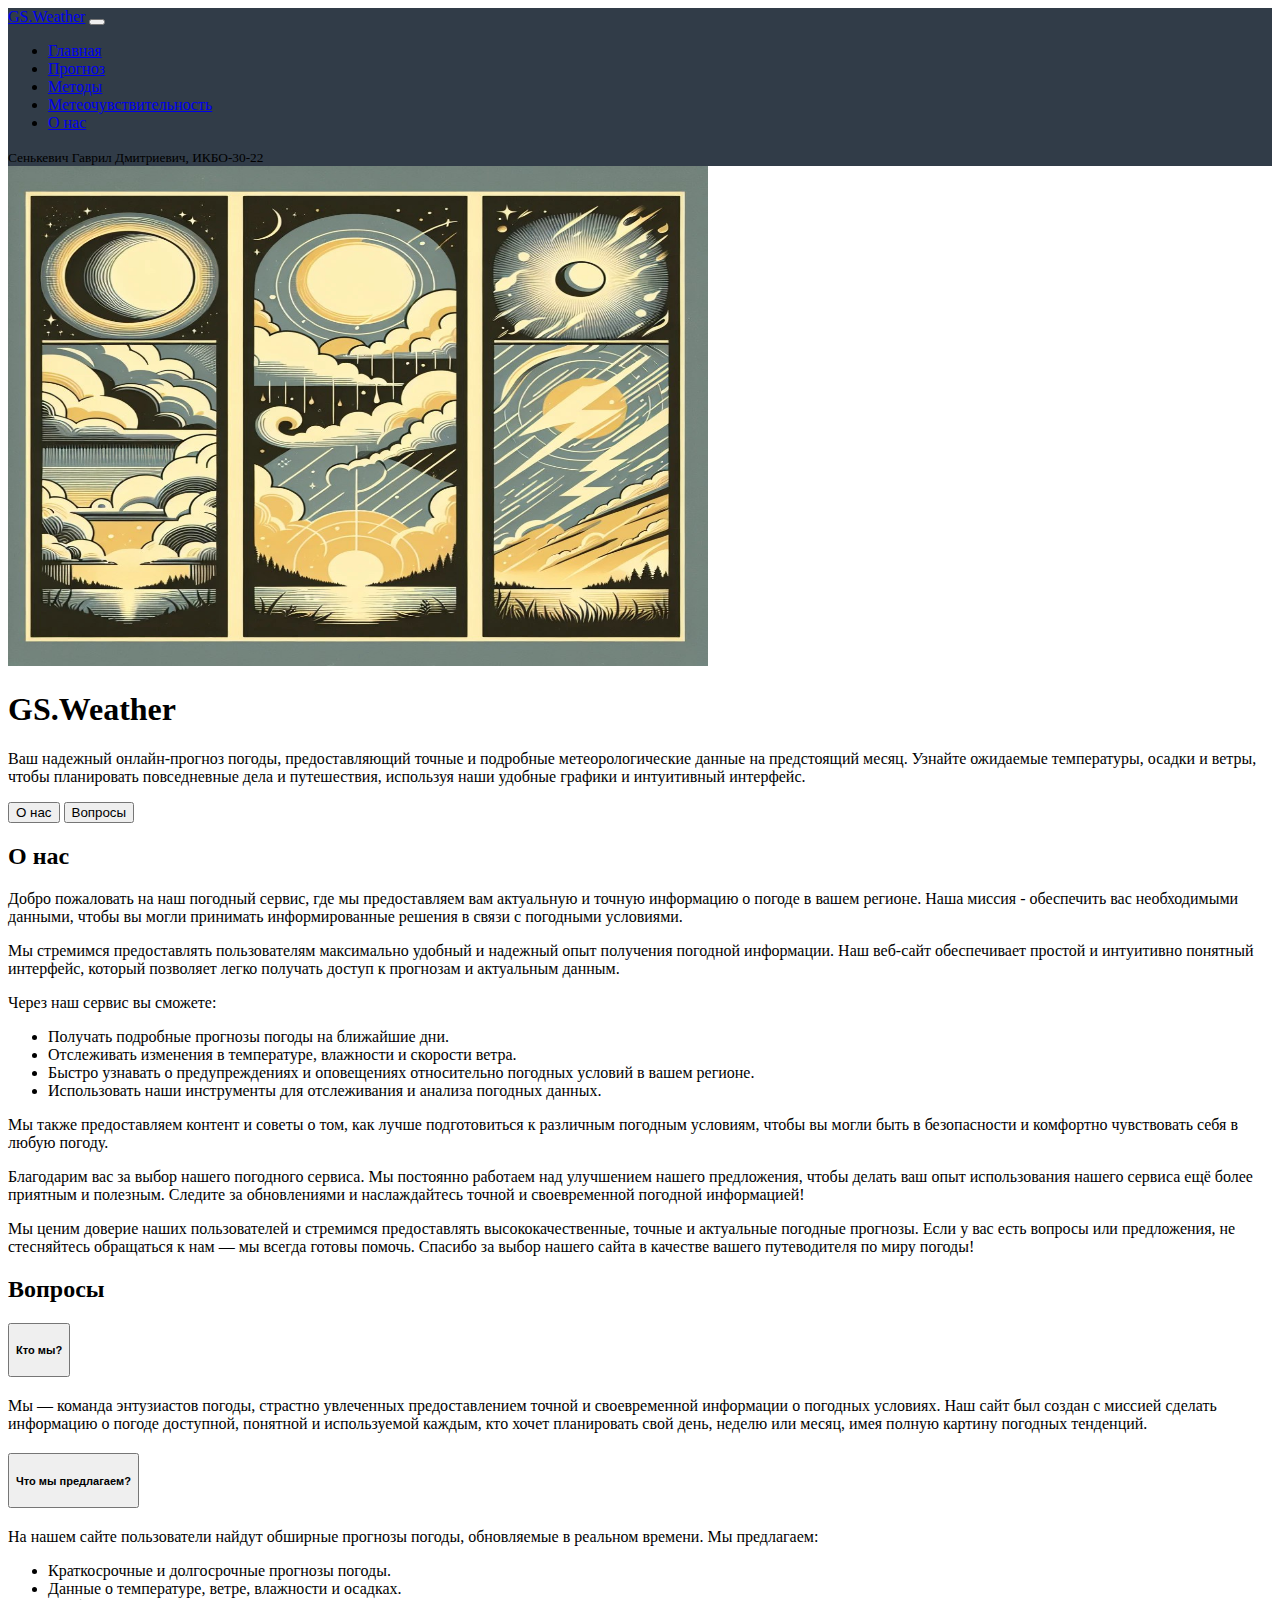
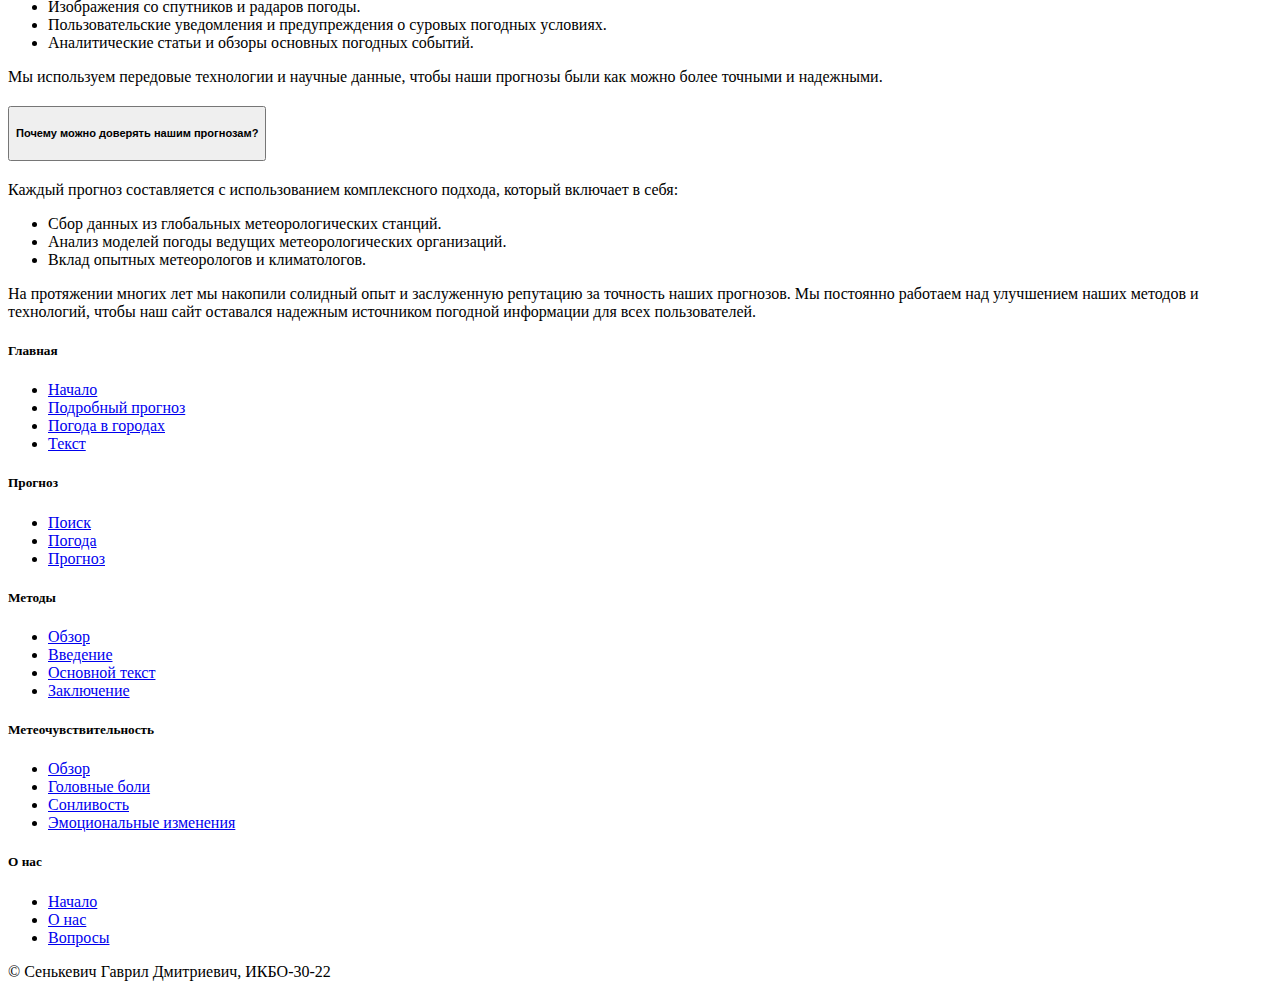
<file: about.html>
<!DOCTYPE html>
<html lang="ru">
<head>
    <meta charset="UTF-8">
    <meta name="viewport" content="width=device-width, initial-scale=1.0">
    <title>Погода на месяц</title>
    <link rel="icon" href="images/favicon.ico" sizes="any">
    <link href="https://cdn.jsdelivr.net/npm/bootstrap@5.3.2/dist/css/bootstrap.min.css" rel="stylesheet" integrity="sha384-T3c6CoIi6uLrA9TneNEoa7RxnatzjcDSCmG1MXxSR1GAsXEV/Dwwykc2MPK8M2HN" crossorigin="anonymous">
    <link rel="stylesheet" href="https://cdn.jsdelivr.net/npm/bootstrap-icons@1.11.2/font/bootstrap-icons.min.css">
    <link rel="stylesheet" href="styles/common.css">
</head>
<body>
    <div class="container">
        <nav class="navbar navbar-dark navbar-expand-lg my-4 px-3 rounded-4 lead">
            <div class="container-fluid">
                <a class="navbar-brand text-light" href="/">GS.Weather</a>
                <button class="navbar-toggler" type="button" data-bs-toggle="collapse" data-bs-target="#navbarText" aria-controls="navbarText" aria-expanded="false" aria-label="Toggle navigation">
                    <span class="navbar-toggler-icon text-light"></span>
                </button>
                <div class="collapse navbar-collapse" id="navbarText">
                    <ul class="navbar-nav me-auto align-items-center text-nowrap mb-2 mb-lg-0">
                        <li class="nav-item"><a href="/" class="nav-link active text-light" aria-current="page">Главная</a></li>
                        <li class="nav-item"><a href="/forecast.html" class="nav-link text-light">Прогноз</a></li>
                        <li class="nav-item"><a href="/methods.html" class="nav-link text-light">Методы</a></li>
                        <li class="nav-item"><a href="/sensitivity.html" class="nav-link text-light">Метеочувствительность</a></li>
                        <li class="nav-item"><a href="/about.html" class="nav-link text-light">О нас</a></li>
                    </ul>
                    <span class="navbar-text text-light ms-lg-3 d-flex align-items-center justify-content-center">
                        <small>Сенькевич Гаврил Дмитриевич, ИКБО-30-22</small>
                    </span>
                </div>
            </div>
        </nav>
    </div>

    <div class="container">
        <main>
            <div class="container col-xxl-8 px-4 pb-5">
                <div class="row flex-lg-row-reverse align-items-center g-5 py-5">
                    <div class="col-10 col-sm-8 col-lg-6">
                        <img src="images/about_us.jpg" class="d-block mx-lg-auto img-fluid" alt="Bootstrap Themes" width="700" height="500" loading="lazy">
                    </div>
                    <div class="col-lg-6">
                        <h1 class="display-5 fw-bold text-body-emphasis lh-1 mb-3">GS.Weather</h1>
                        <p class="lead">Ваш надежный онлайн-прогноз погоды, предоставляющий точные и подробные метеорологические данные на предстоящий месяц. Узнайте ожидаемые температуры, осадки и ветры, чтобы планировать повседневные дела и путешествия, используя наши удобные графики и интуитивный интерфейс.</p>
                        <div class="d-grid gap-2 d-md-flex justify-content-md-start mt-4">
                            <a href="#about"><button type="button" class="btn btn-primary btn-lg px-4 me-md-2">О нас</button></a>
                            <a href="#questions"><button type="button" class="btn btn-outline-secondary btn-lg px-4">Вопросы</button></a>
                        </div>
                    </div>
                </div>
            </div>

            <h2 id="about">О нас</h2>
            <div class="lead my-3">
                <p>Добро пожаловать на наш погодный сервис, где мы предоставляем вам актуальную и точную информацию о погоде в вашем регионе. Наша миссия - обеспечить вас необходимыми данными, чтобы вы могли принимать информированные решения в связи с погодными условиями.</p>
                <p>Мы стремимся предоставлять пользователям максимально удобный и надежный опыт получения погодной информации. Наш веб-сайт обеспечивает простой и интуитивно понятный интерфейс, который позволяет легко получать доступ к прогнозам и актуальным данным.</p>
                <p>Через наш сервис вы сможете:</p>
                <ul>
                    <li>Получать подробные прогнозы погоды на ближайшие дни.</li>
                    <li>Отслеживать изменения в температуре, влажности и скорости ветра.</li>
                    <li>Быстро узнавать о предупреждениях и оповещениях относительно погодных условий в вашем регионе.</li>
                    <li>Использовать наши инструменты для отслеживания и анализа погодных данных.</li>
                </ul>
                <p>Мы также предоставляем контент и советы о том, как лучше подготовиться к различным погодным условиям, чтобы вы могли быть в безопасности и комфортно чувствовать себя в любую погоду.</p>
                <p>Благодарим вас за выбор нашего погодного сервиса. Мы постоянно работаем над улучшением нашего предложения, чтобы делать ваш опыт использования нашего сервиса ещё более приятным и полезным. Следите за обновлениями и наслаждайтесь точной и своевременной погодной информацией!</p>
                <p>Мы ценим доверие наших пользователей и стремимся предоставлять высококачественные, точные и актуальные погодные прогнозы. Если у вас есть вопросы или предложения, не стесняйтесь обращаться к нам — мы всегда готовы помочь. Спасибо за выбор нашего сайта в качестве вашего путеводителя по миру погоды!</p>
            </div>

            <h2 id="questions" class="mt-5">Вопросы</h2>
            <div class="accordion shadow-lg lead my-4" id="accordionExample">
                <div class="accordion-item">
                    <h2 class="accordion-header">
                        <button class="accordion-button" type="button" data-bs-toggle="collapse" data-bs-target="#collapseOne" aria-expanded="true" aria-controls="collapseOne">
                        <h5>Кто мы?</h5>
                        </button>
                    </h2>
                    <div id="collapseOne" class="accordion-collapse collapse show" data-bs-parent="#accordionExample">
                        <div class="accordion-body">
                            <p>Мы — команда энтузиастов погоды, страстно увлеченных предоставлением точной и своевременной информации о погодных условиях. Наш сайт был создан с миссией сделать информацию о погоде доступной, понятной и используемой каждым, кто хочет планировать свой день, неделю или месяц, имея полную картину погодных тенденций.</p>
                        </div>
                    </div>
                </div>
                <div class="accordion-item">
                    <h2 class="accordion-header">
                        <button class="accordion-button collapsed" type="button" data-bs-toggle="collapse" data-bs-target="#collapseTwo" aria-expanded="false" aria-controls="collapseTwo">
                        <h5>Что мы предлагаем?</h5>
                        </button>
                    </h2>
                    <div id="collapseTwo" class="accordion-collapse collapse" data-bs-parent="#accordionExample">
                        <div class="accordion-body">
                            <p>На нашем сайте пользователи найдут обширные прогнозы погоды, обновляемые в реальном времени. Мы предлагаем:</p>
                            <ul>
                                <li>Краткосрочные и долгосрочные прогнозы погоды.</li>
                                <li>Данные о температуре, ветре, влажности и осадках.</li>
                                <li>Изображения со спутников и радаров погоды.</li>
                                <li>Пользовательские уведомления и предупреждения о суровых погодных условиях.</li>
                                <li>Аналитические статьи и обзоры основных погодных событий.</li>
                            </ul>
                            <p>Мы используем передовые технологии и научные данные, чтобы наши прогнозы были как можно более точными и надежными.</p>
                        </div>
                    </div>
                </div>
                <div class="accordion-item">
                    <h2 class="accordion-header">
                        <button class="accordion-button collapsed" type="button" data-bs-toggle="collapse" data-bs-target="#collapseThree" aria-expanded="false" aria-controls="collapseThree">
                        <h5>Почему можно доверять нашим прогнозам?</h5>
                        </button>
                    </h2>
                    <div id="collapseThree" class="accordion-collapse collapse" data-bs-parent="#accordionExample">
                        <div class="accordion-body">
                            <p> Каждый прогноз составляется с использованием комплексного подхода, который включает в себя:</p>
                            <ul>
                                <li>Сбор данных из глобальных метеорологических станций.</li>
                                <li>Анализ моделей погоды ведущих метеорологических организаций.</li>
                                <li>Вклад опытных метеорологов и климатологов.</li>
                            </ul>
                            <p>На протяжении многих лет мы накопили солидный опыт и заслуженную репутацию за точность наших прогнозов. Мы постоянно работаем над улучшением наших методов и технологий, чтобы наш сайт оставался надежным источником погодной информации для всех пользователей. </p>
                        </div>
                    </div>
                </div>
            </div>
        </main>
    </div>

    <div class="container pb-4">
        <footer class="border-top">
            <div class="row row-cols-1 row-cols-sm-2 row-cols-md-5 pt-5">
                <div class="col mb-3">
                    <h5>Главная</h5>
                    <ul class="nav flex-column">
                        <li class="nav-item mb-2"><a href="/#" class="nav-link p-0 text-body-secondary">Начало</a></li>
                        <li class="nav-item mb-2"><a href="/#forecast-input" class="nav-link p-0 text-body-secondary">Подробный прогноз</a></li>
                        <li class="nav-item mb-2"><a href="/#city-weather" class="nav-link p-0 text-body-secondary">Погода в городах</a></li>
                        <li class="nav-item mb-2"><a href="/#text" class="nav-link p-0 text-body-secondary">Текст</a></li>
                    </ul>
                </div>
        
                <div class="col mb-3">
                    <h5>Прогноз</h5>
                    <ul class="nav flex-column">
                        <li class="nav-item mb-2"><a href="/forecast.html#search" class="nav-link p-0 text-body-secondary">Поиск</a></li>
                        <li class="nav-item mb-2"><a href="/forecast.html#weather" class="nav-link p-0 text-body-secondary">Погода</a></li>
                        <li class="nav-item mb-2"><a href="/forecast.html#forecast" class="nav-link p-0 text-body-secondary">Прогноз</a></li>
                    </ul>
                </div>
        
                <div class="col mb-3">
                    <h5>Методы</h5>
                    <ul class="nav flex-column">
                        <li class="nav-item mb-2"><a href="/methods.html#overview" class="nav-link p-0 text-body-secondary">Обзор</a></li>
                        <li class="nav-item mb-2"><a href="/methods.html#intro" class="nav-link p-0 text-body-secondary">Введение</a></li>
                        <li class="nav-item mb-2"><a href="/methods.html#data" class="nav-link p-0 text-body-secondary">Основной текст</a></li>
                        <li class="nav-item mb-2"><a href="/methods.html#outro" class="nav-link p-0 text-body-secondary">Заключение</a></li>
                    </ul>
                </div>

                <div class="col mb-3">
                    <h5>Метеочувствительность</h5>
                    <ul class="nav flex-column">
                        <li class="nav-item mb-2"><a href="/sensitivity.html#overview" class="nav-link p-0 text-body-secondary">Обзор</a></li>
                        <li class="nav-item mb-2"><a href="/sensitivity.html#headaches" class="nav-link p-0 text-body-secondary">Головные боли</a></li>
                        <li class="nav-item mb-2"><a href="/sensitivity.html#sleep" class="nav-link p-0 text-body-secondary">Сонливость</a></li>
                        <li class="nav-item mb-2"><a href="/sensitivity.html#emotions" class="nav-link p-0 text-body-secondary">Эмоциональные изменения</a></li>
                    </ul>
                </div>

                <div class="col mb-3">
                    <h5>О нас</h5>
                    <ul class="nav flex-column">
                        <li class="nav-item mb-2"><a href="/about.html" class="nav-link p-0 text-body-secondary">Начало</a></li>
                        <li class="nav-item mb-2"><a href="/about.html#about" class="nav-link p-0 text-body-secondary">О нас</a></li>
                        <li class="nav-item mb-2"><a href="/about.html#questions" class="nav-link p-0 text-body-secondary">Вопросы</a></li>
                    </ul>
                </div>
            </div>

            <div class="text-center my-5">
                <p class="text-body-secondary">© Сенькевич Гаврил Дмитриевич, ИКБО-30-22</p>
            </div>
        </footer>
    </div>

    <script src="https://cdn.jsdelivr.net/npm/bootstrap@5.3.2/dist/js/bootstrap.bundle.min.js" integrity="sha384-C6RzsynM9kWDrMNeT87bh95OGNyZPhcTNXj1NW7RuBCsyN/o0jlpcV8Qyq46cDfL" crossorigin="anonymous"></script>
</body>
</html>
</file>
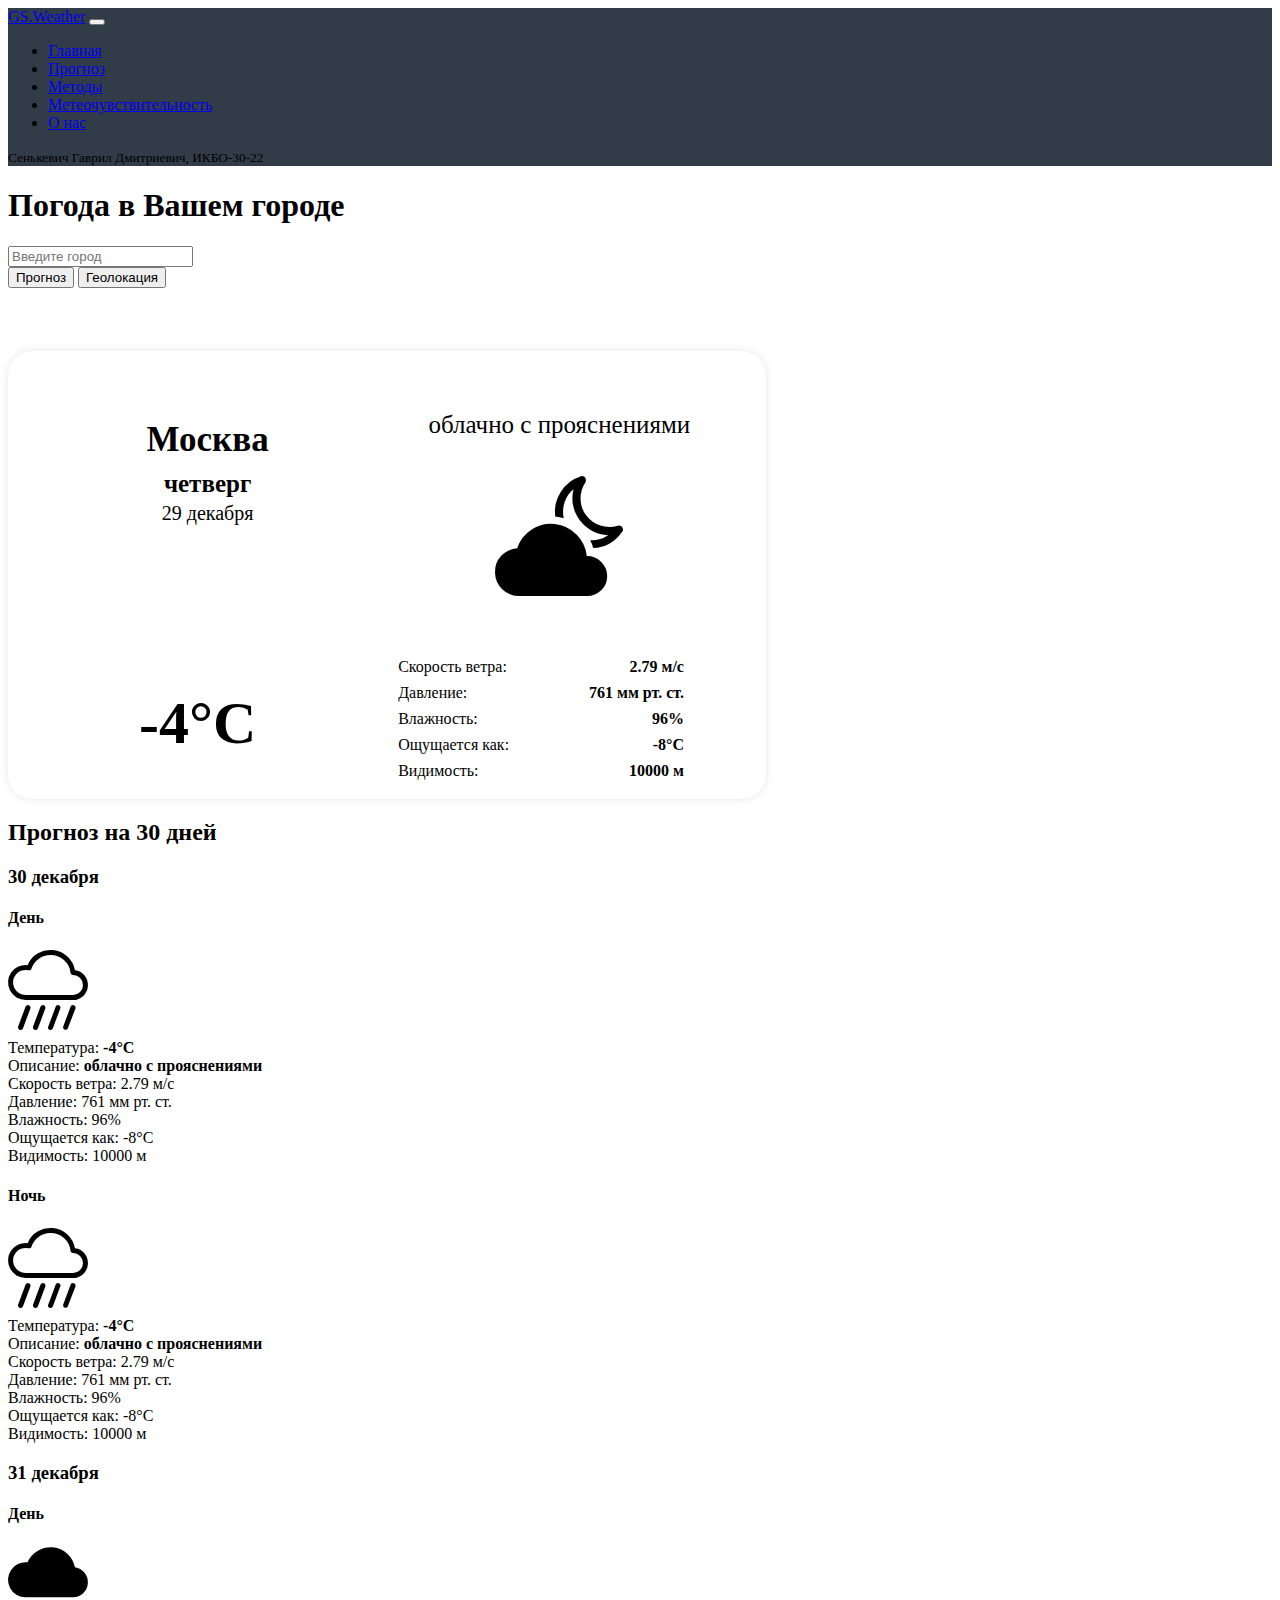
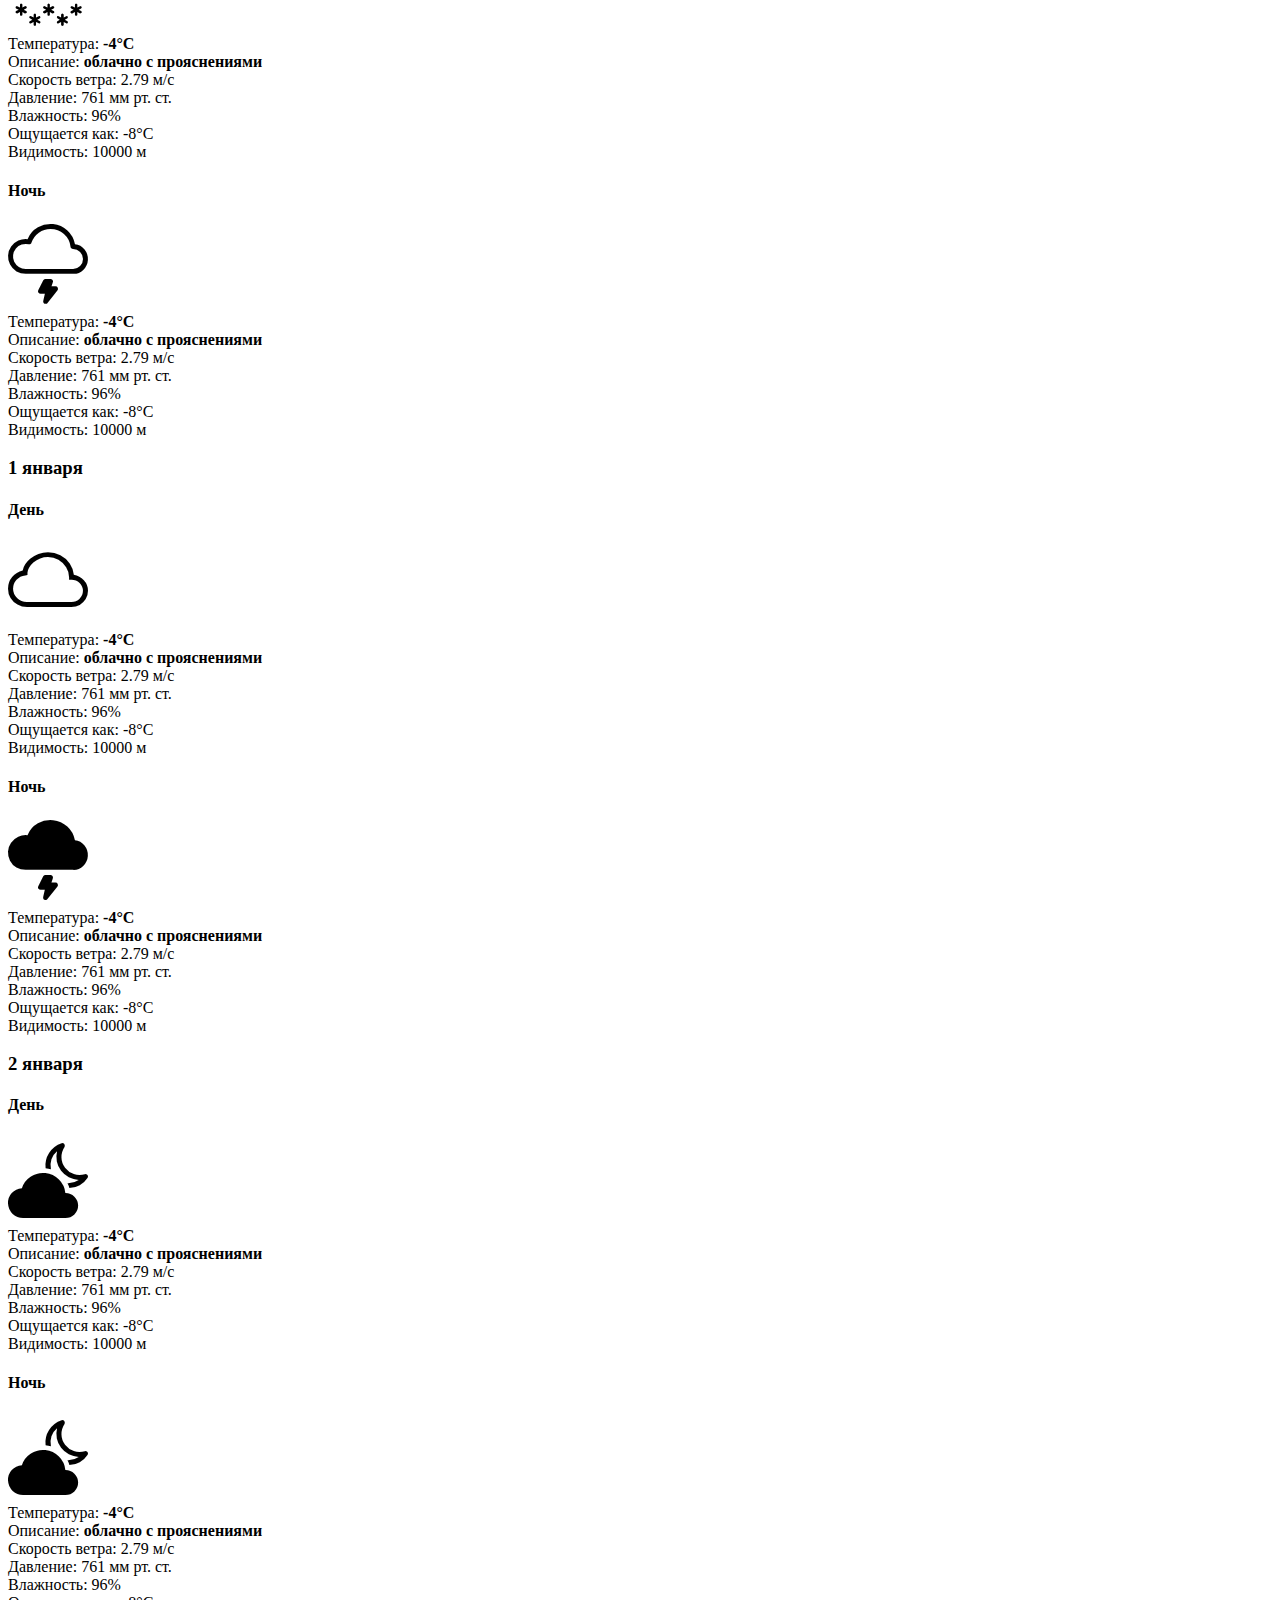
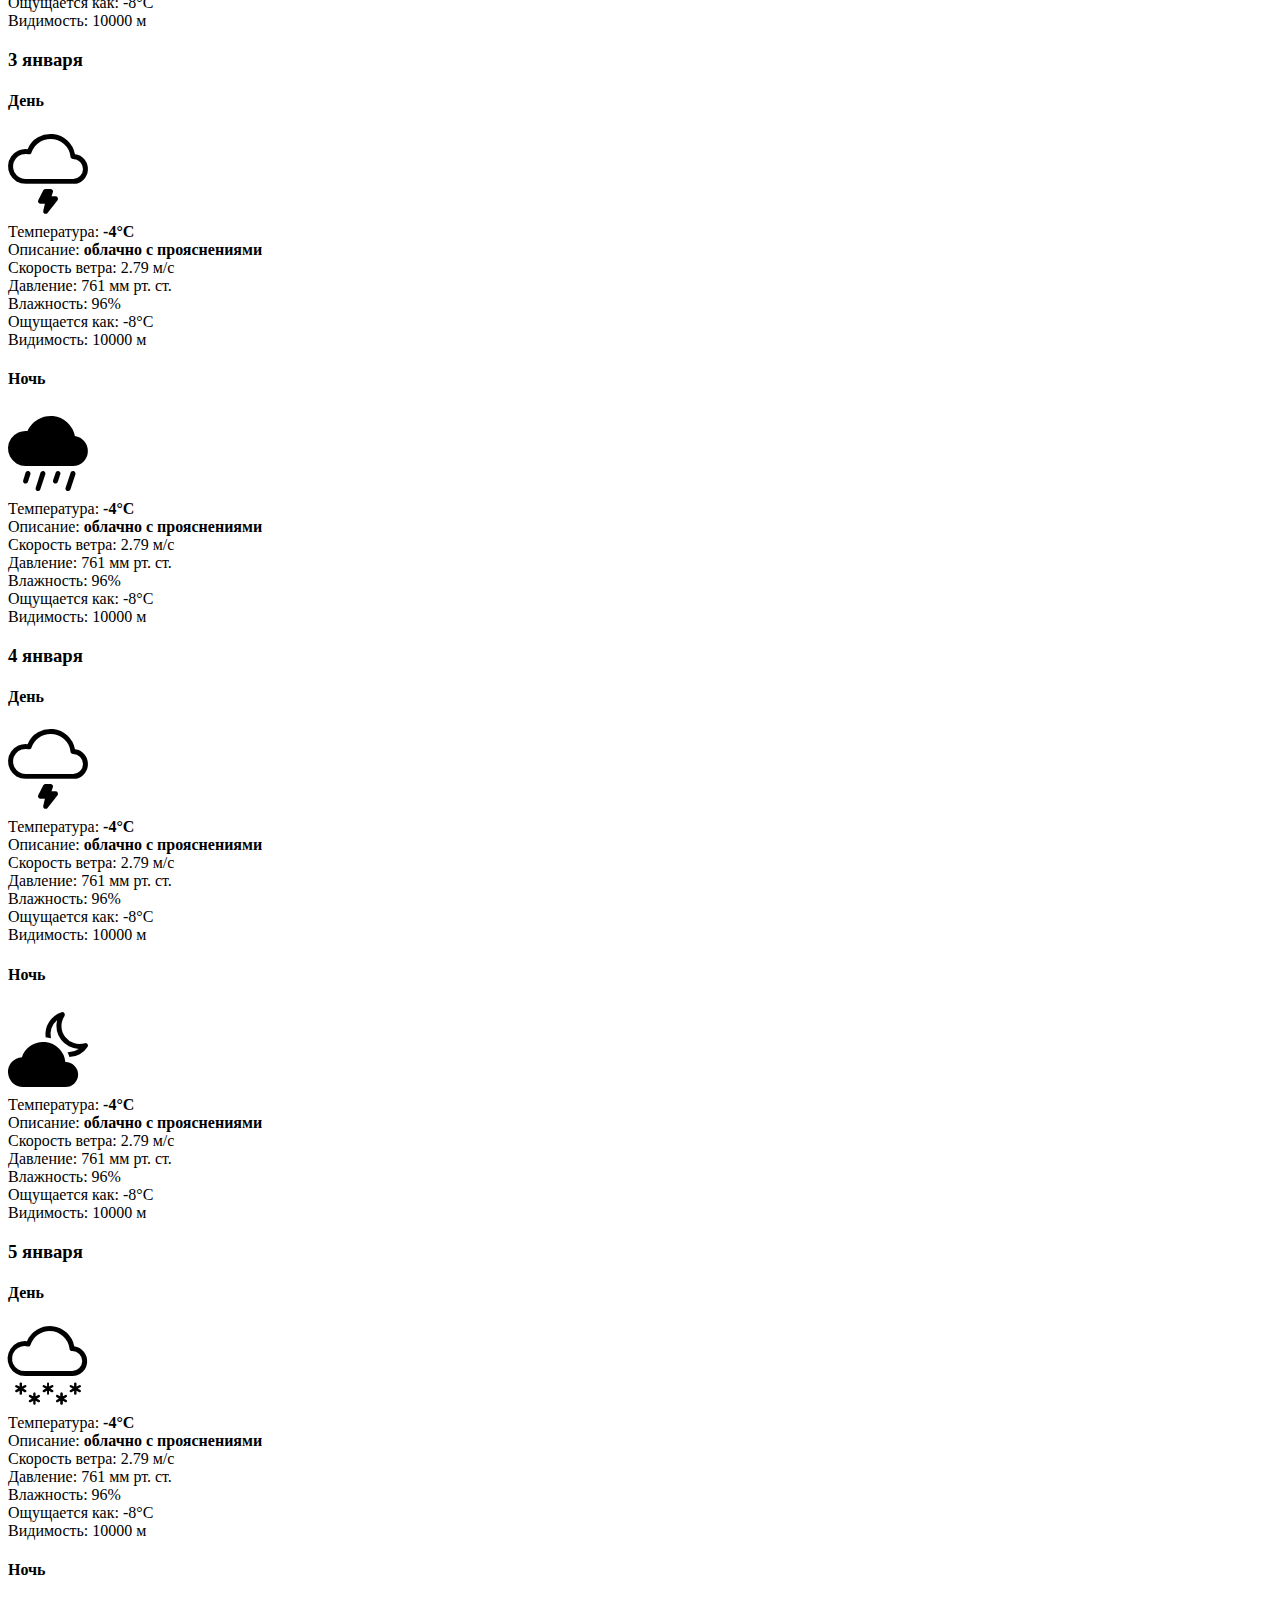
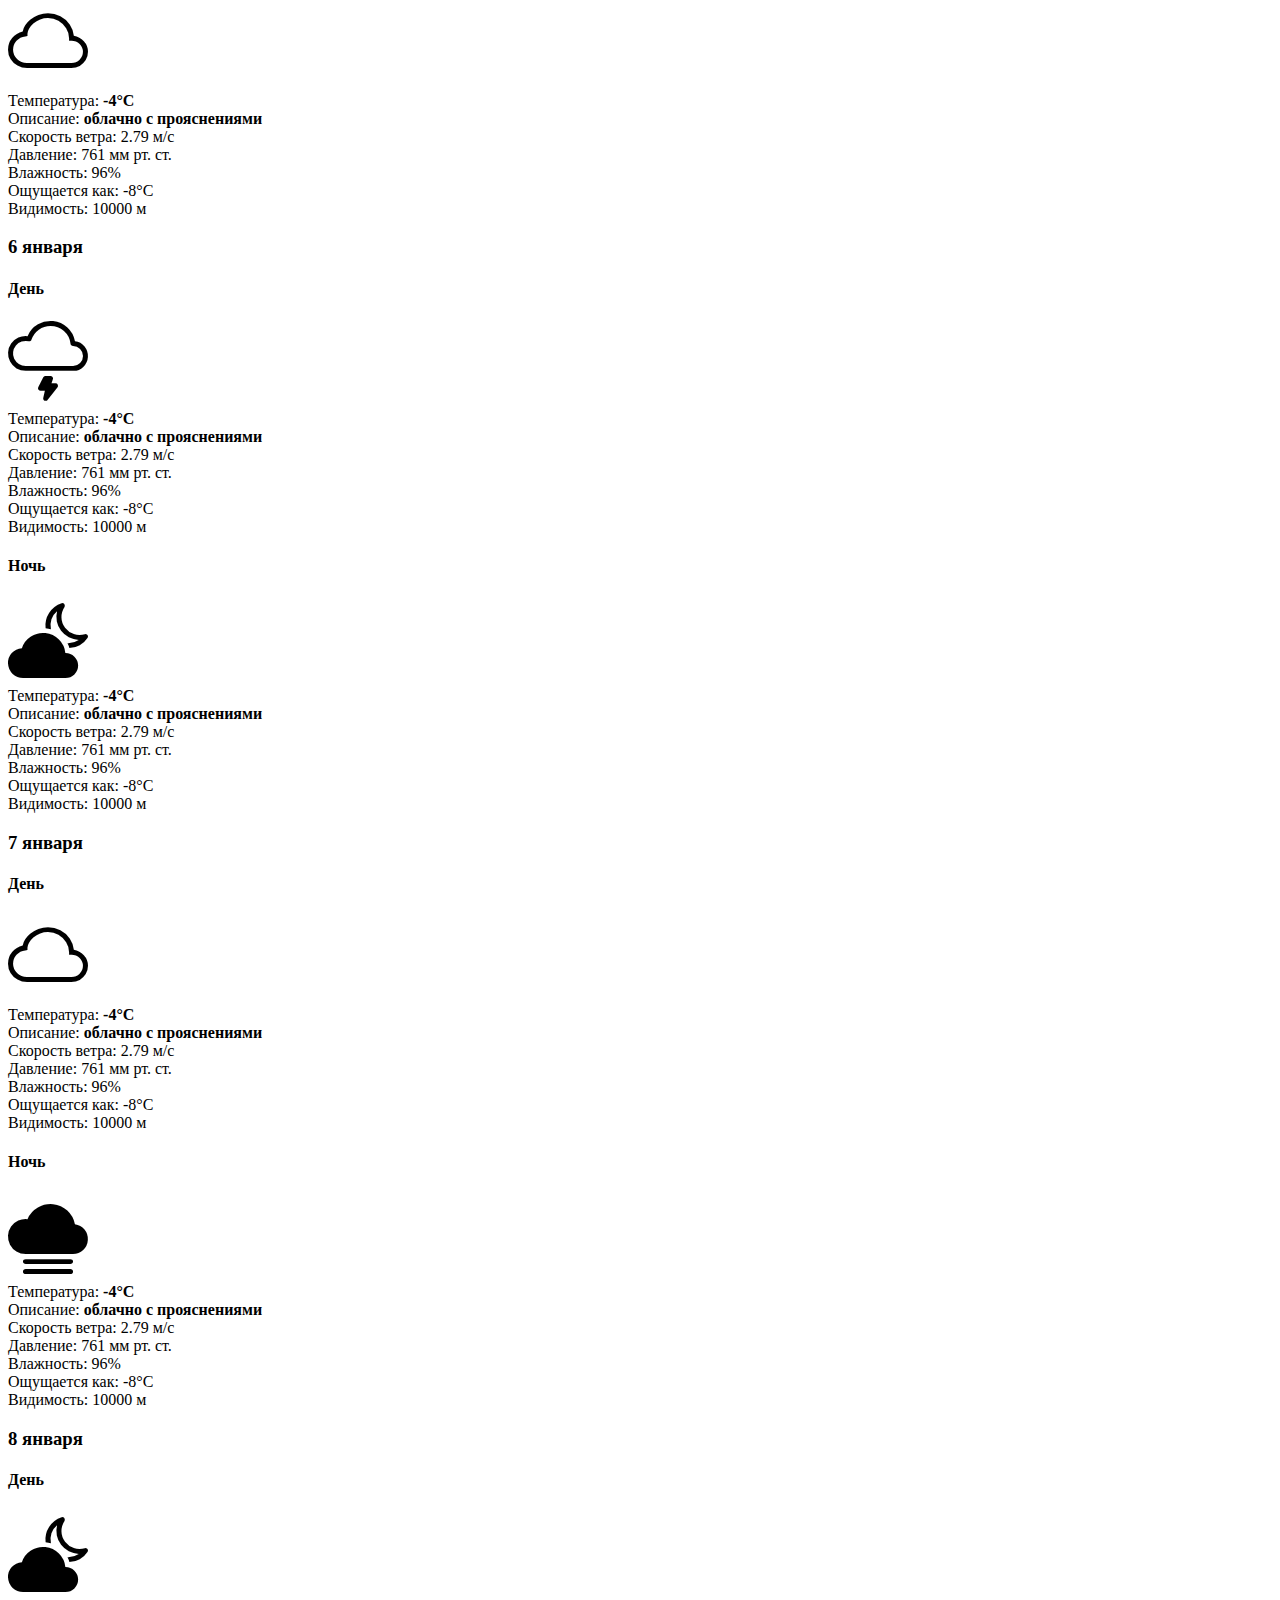
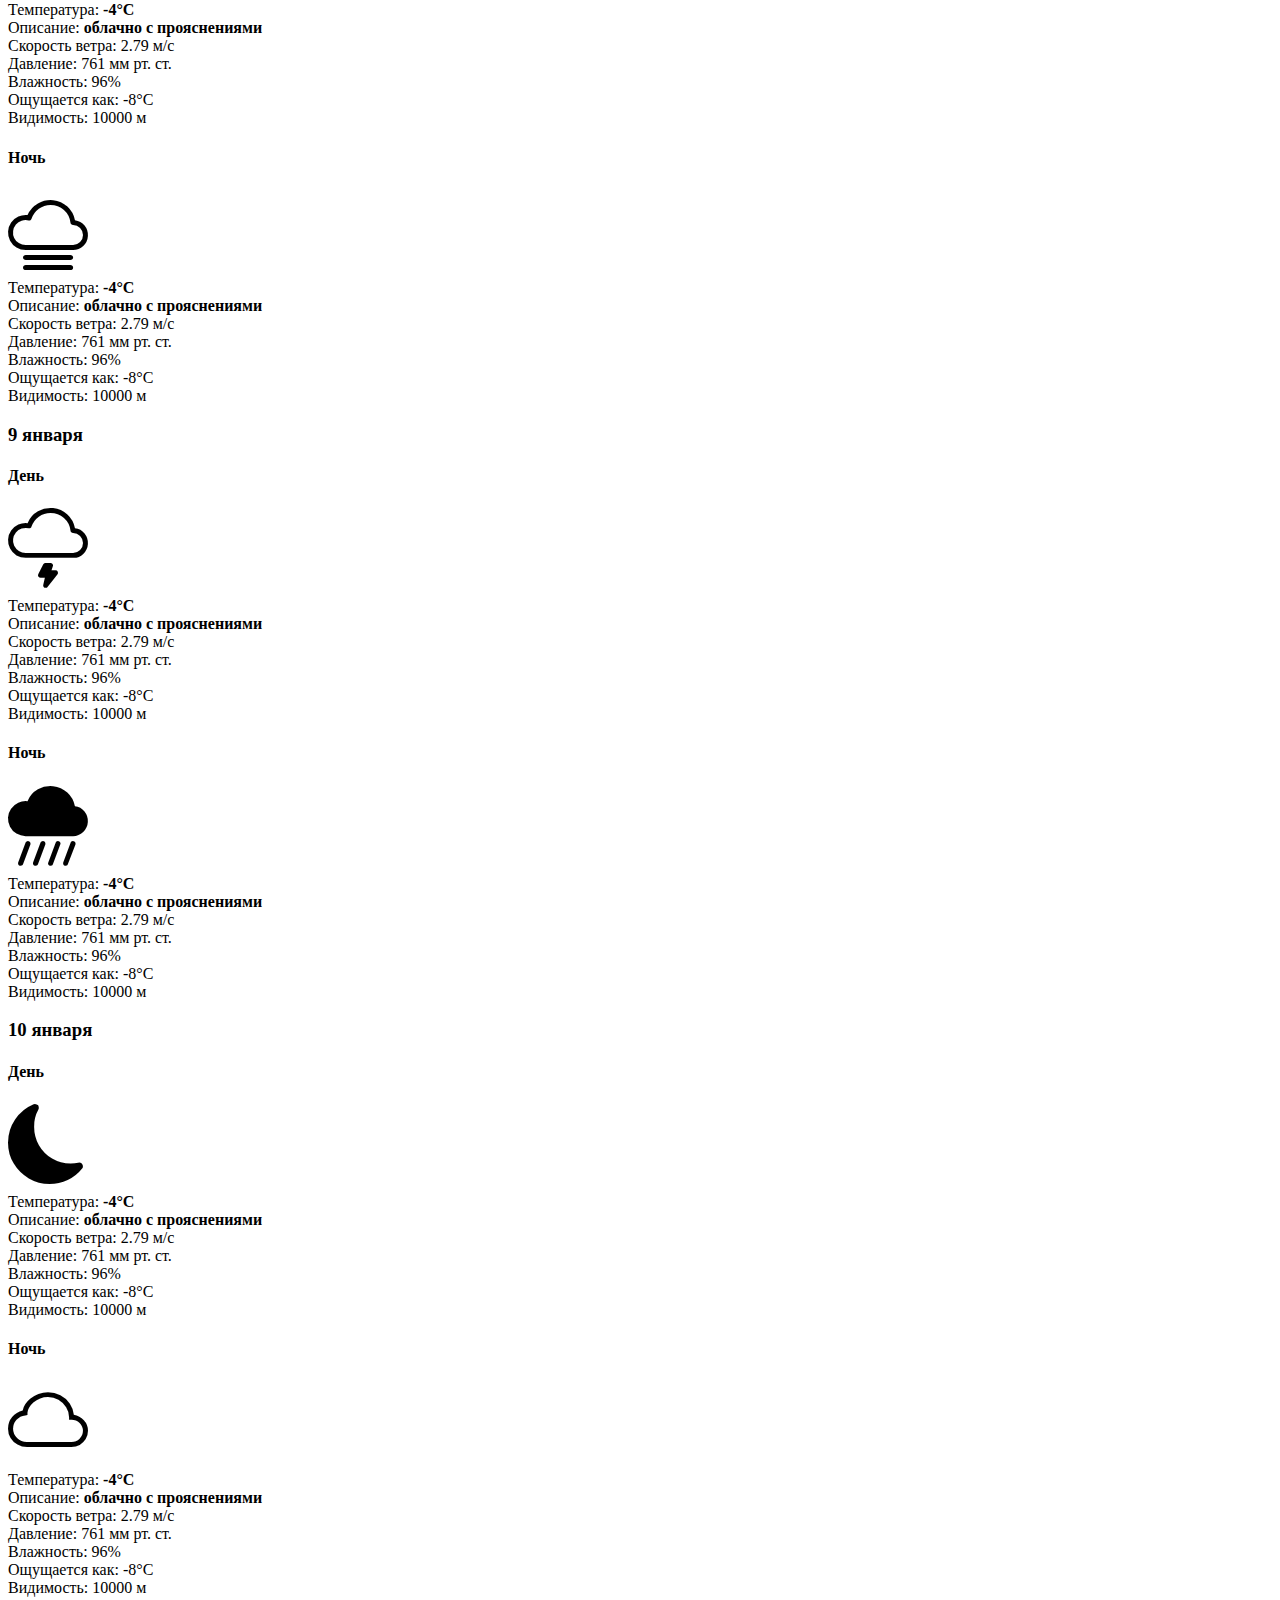
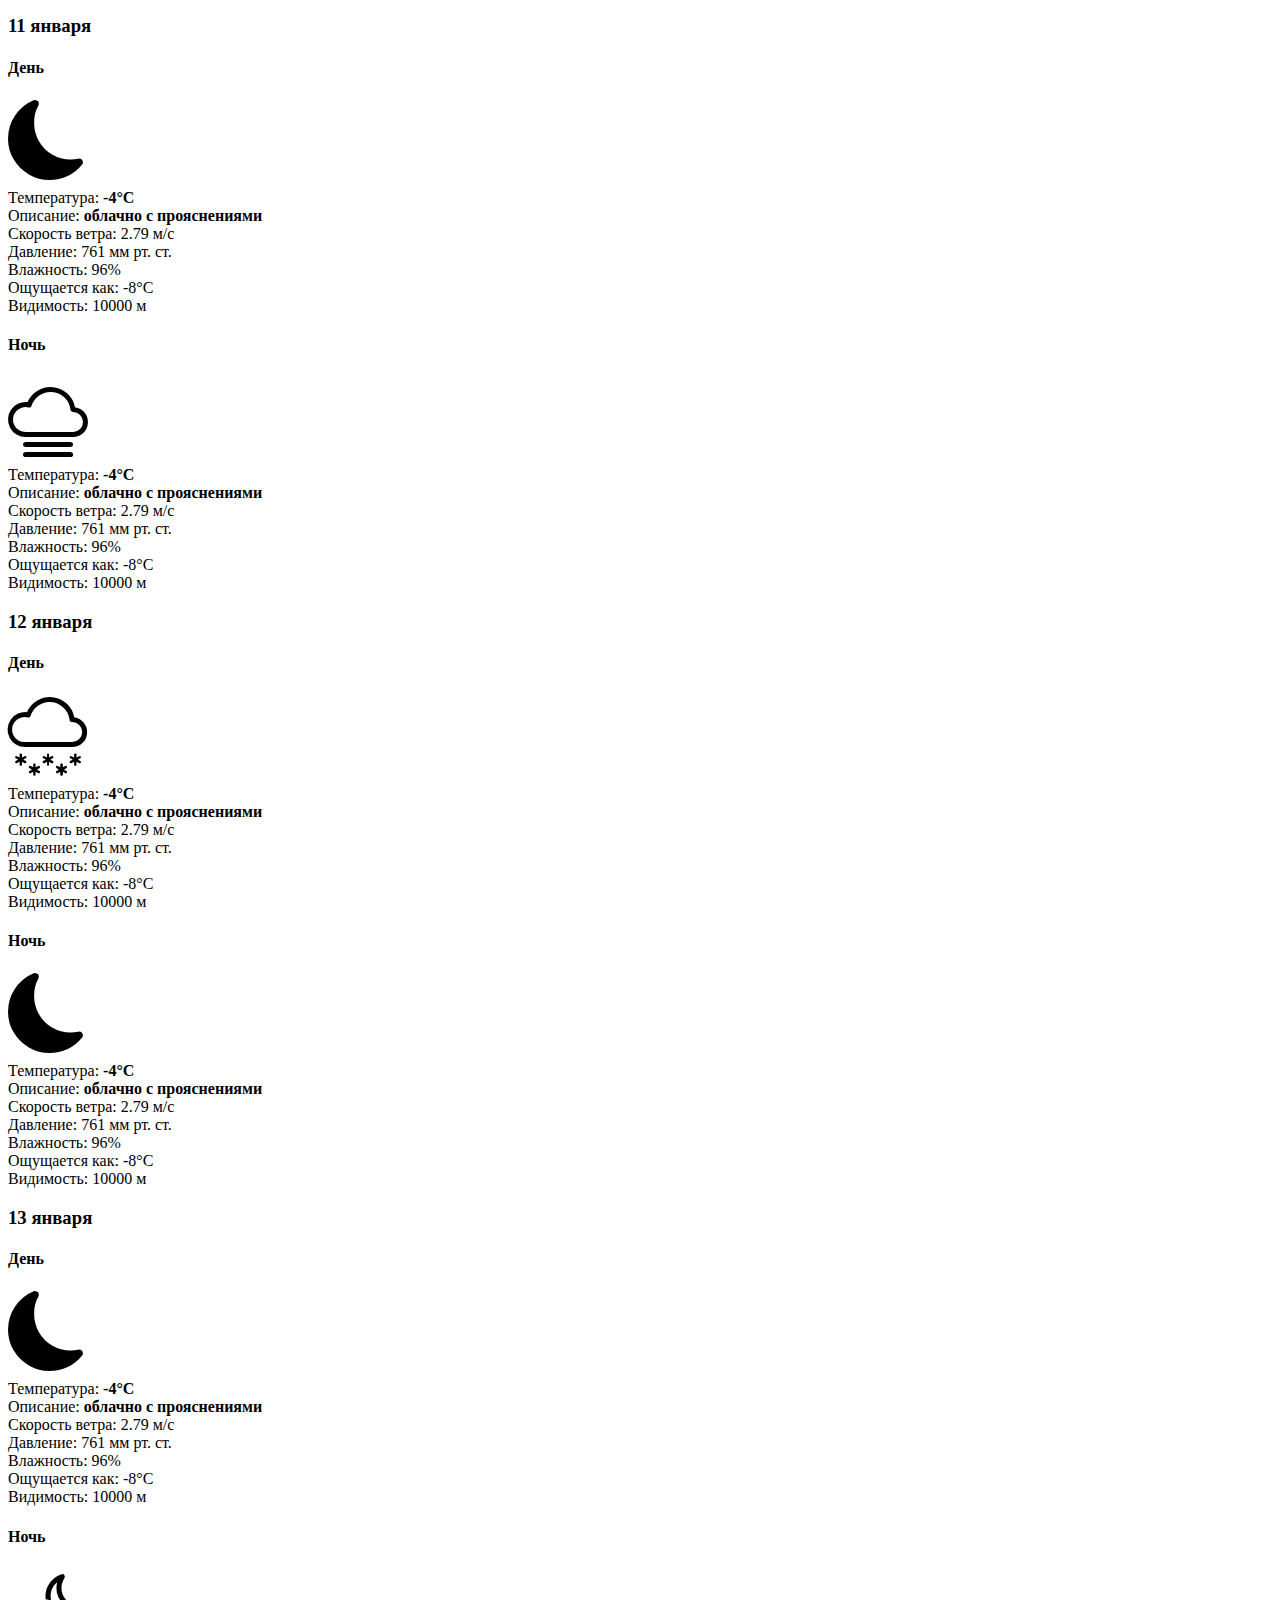
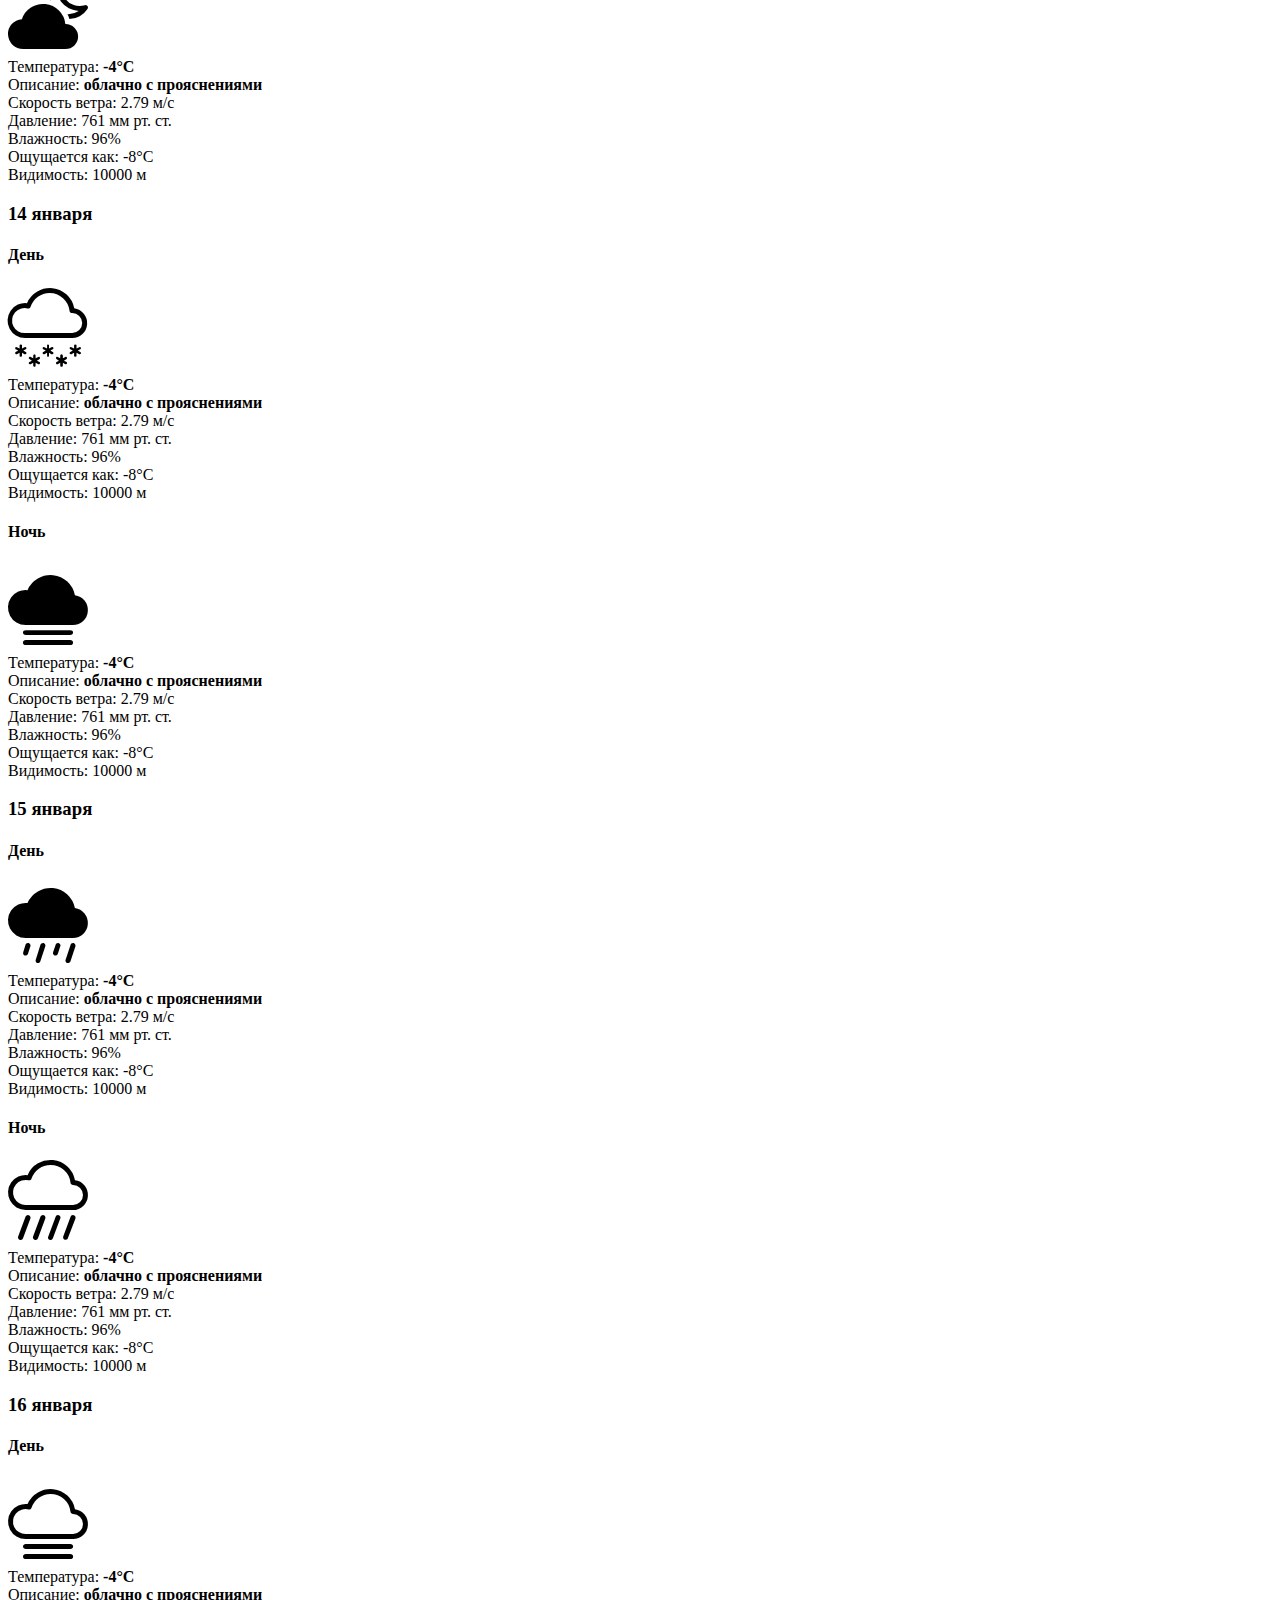
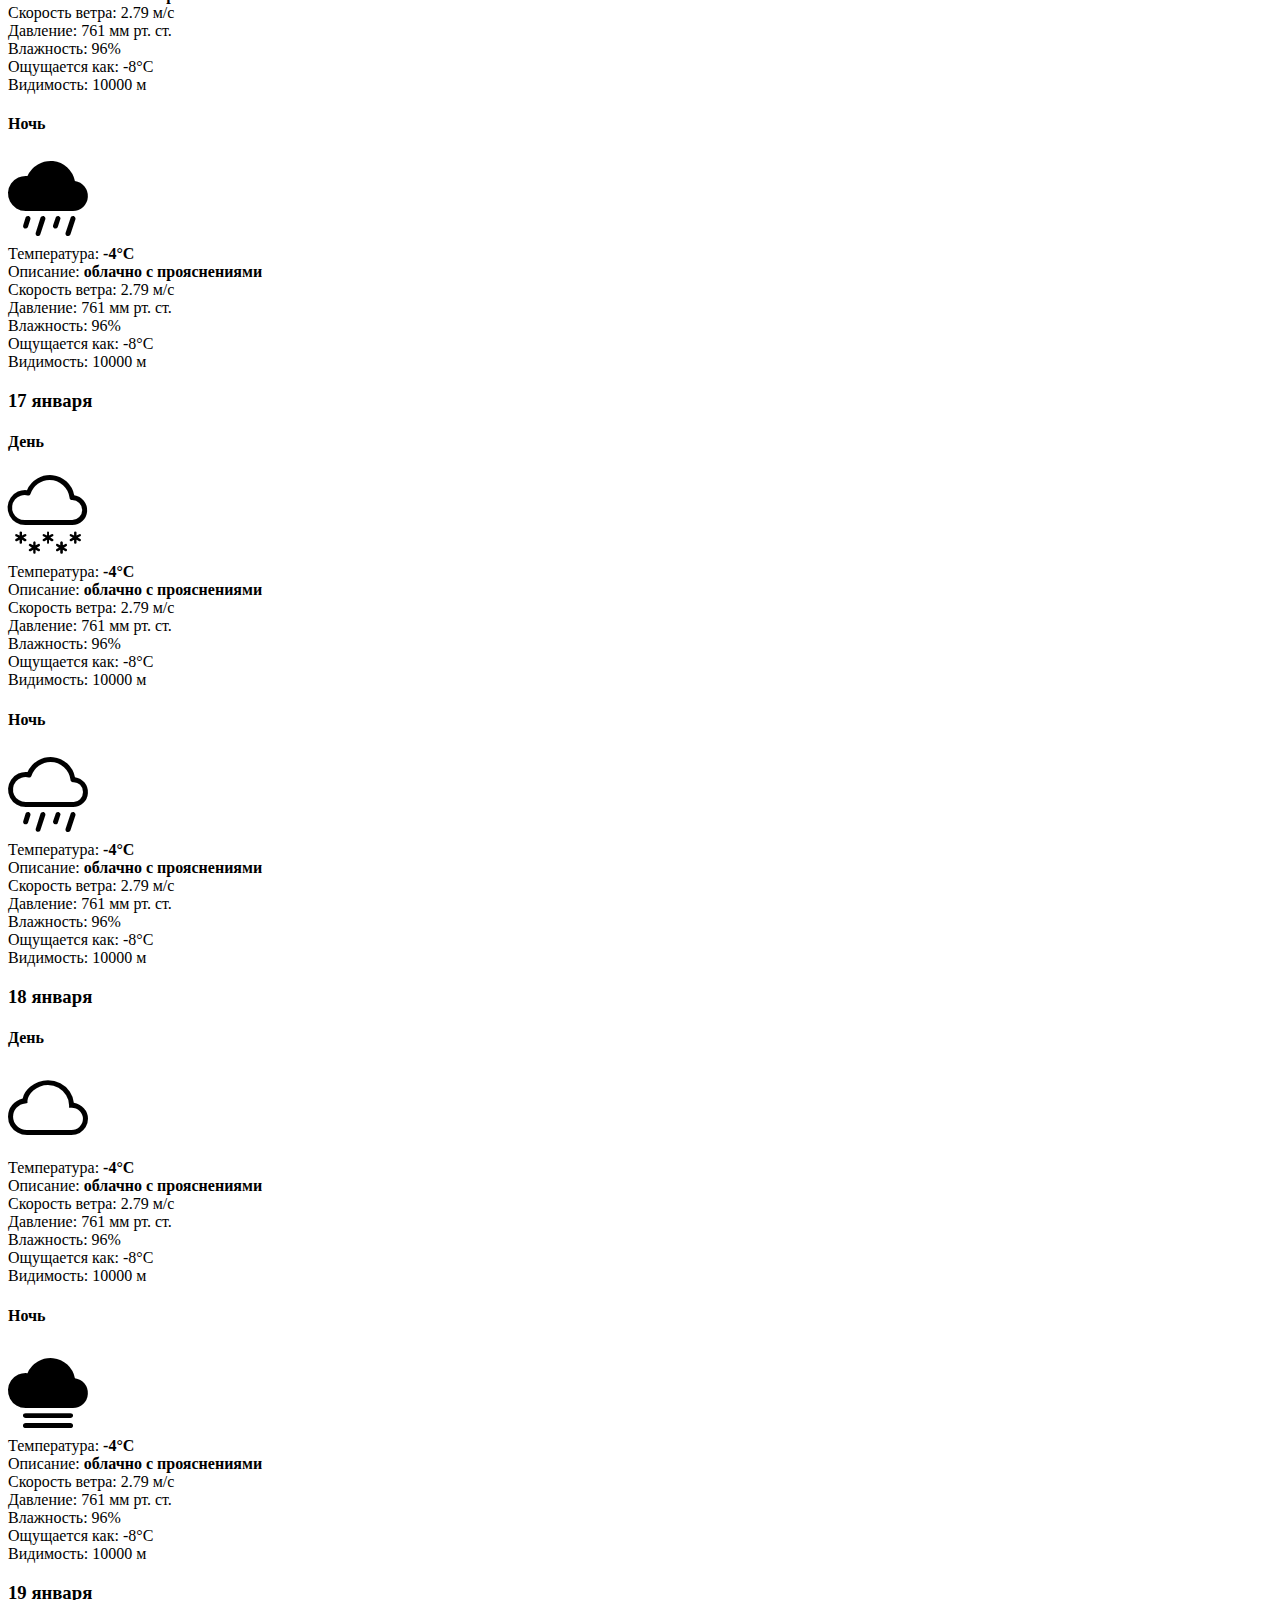
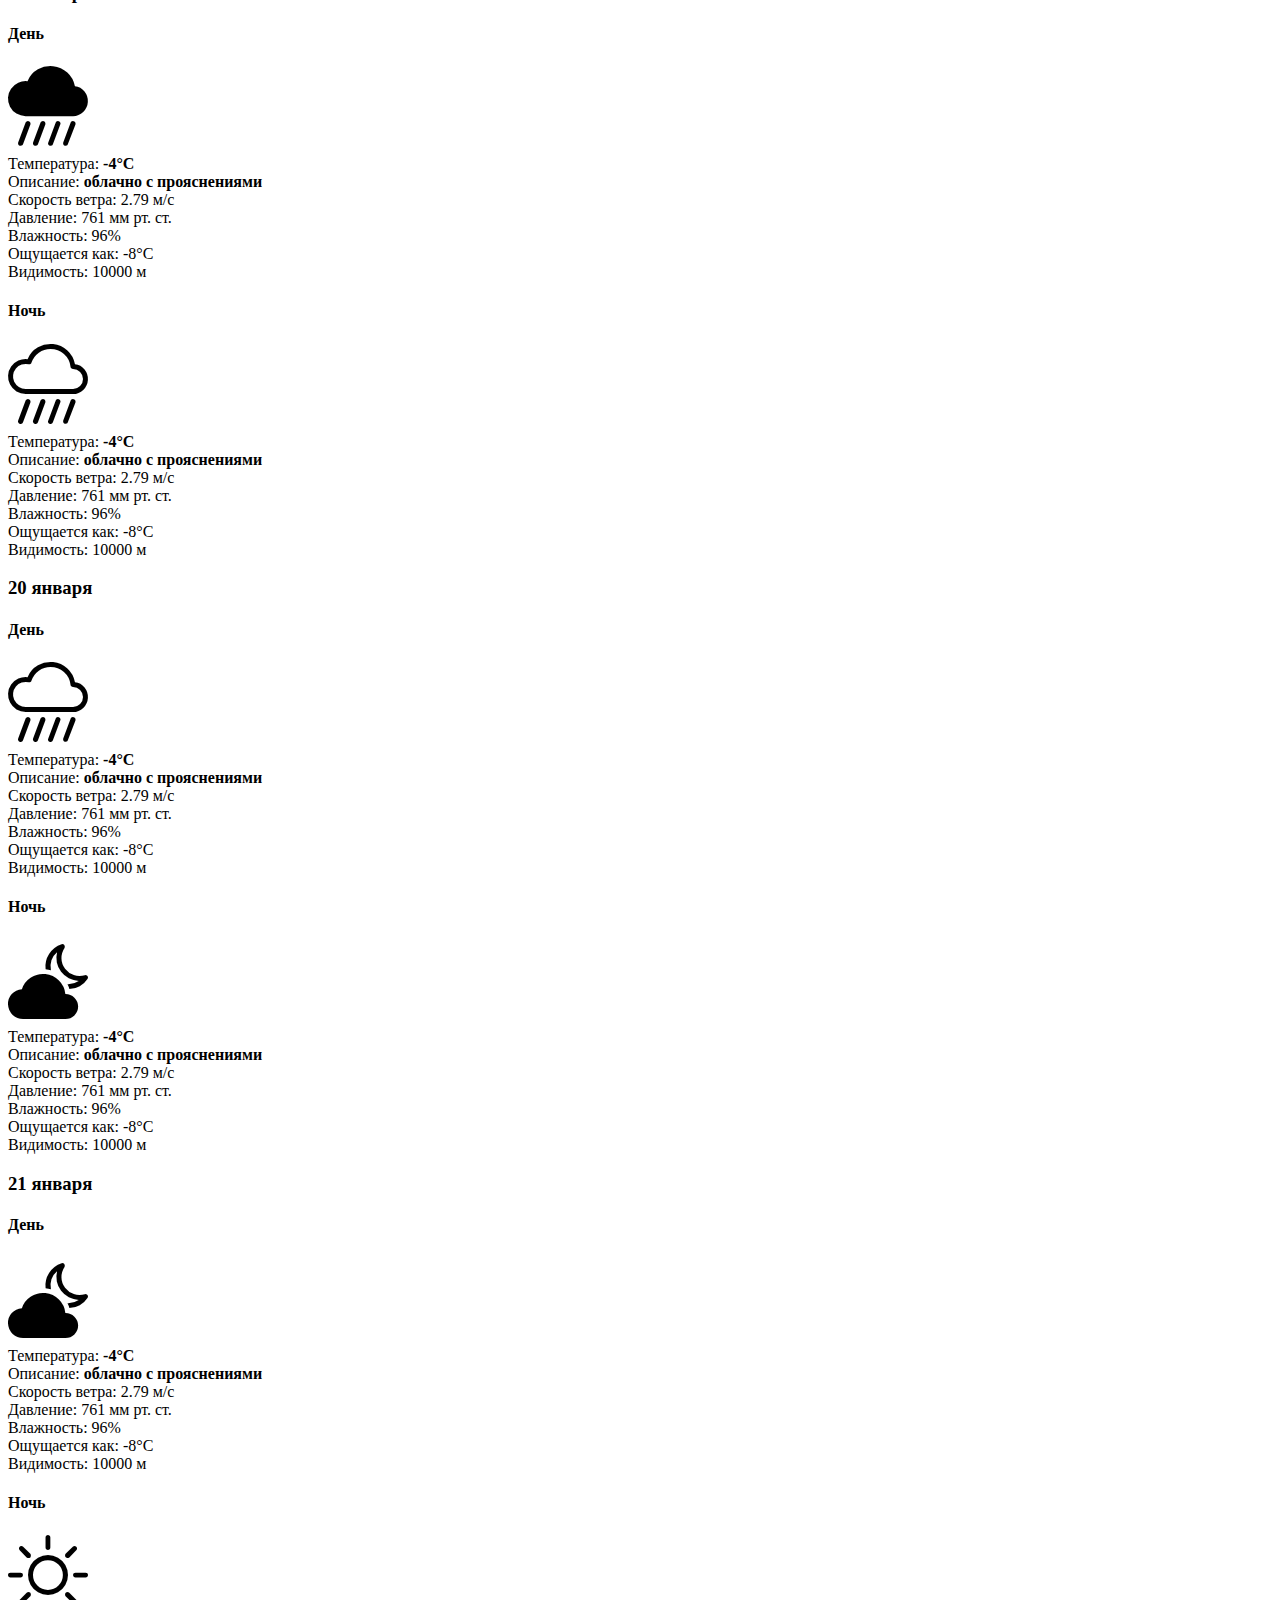
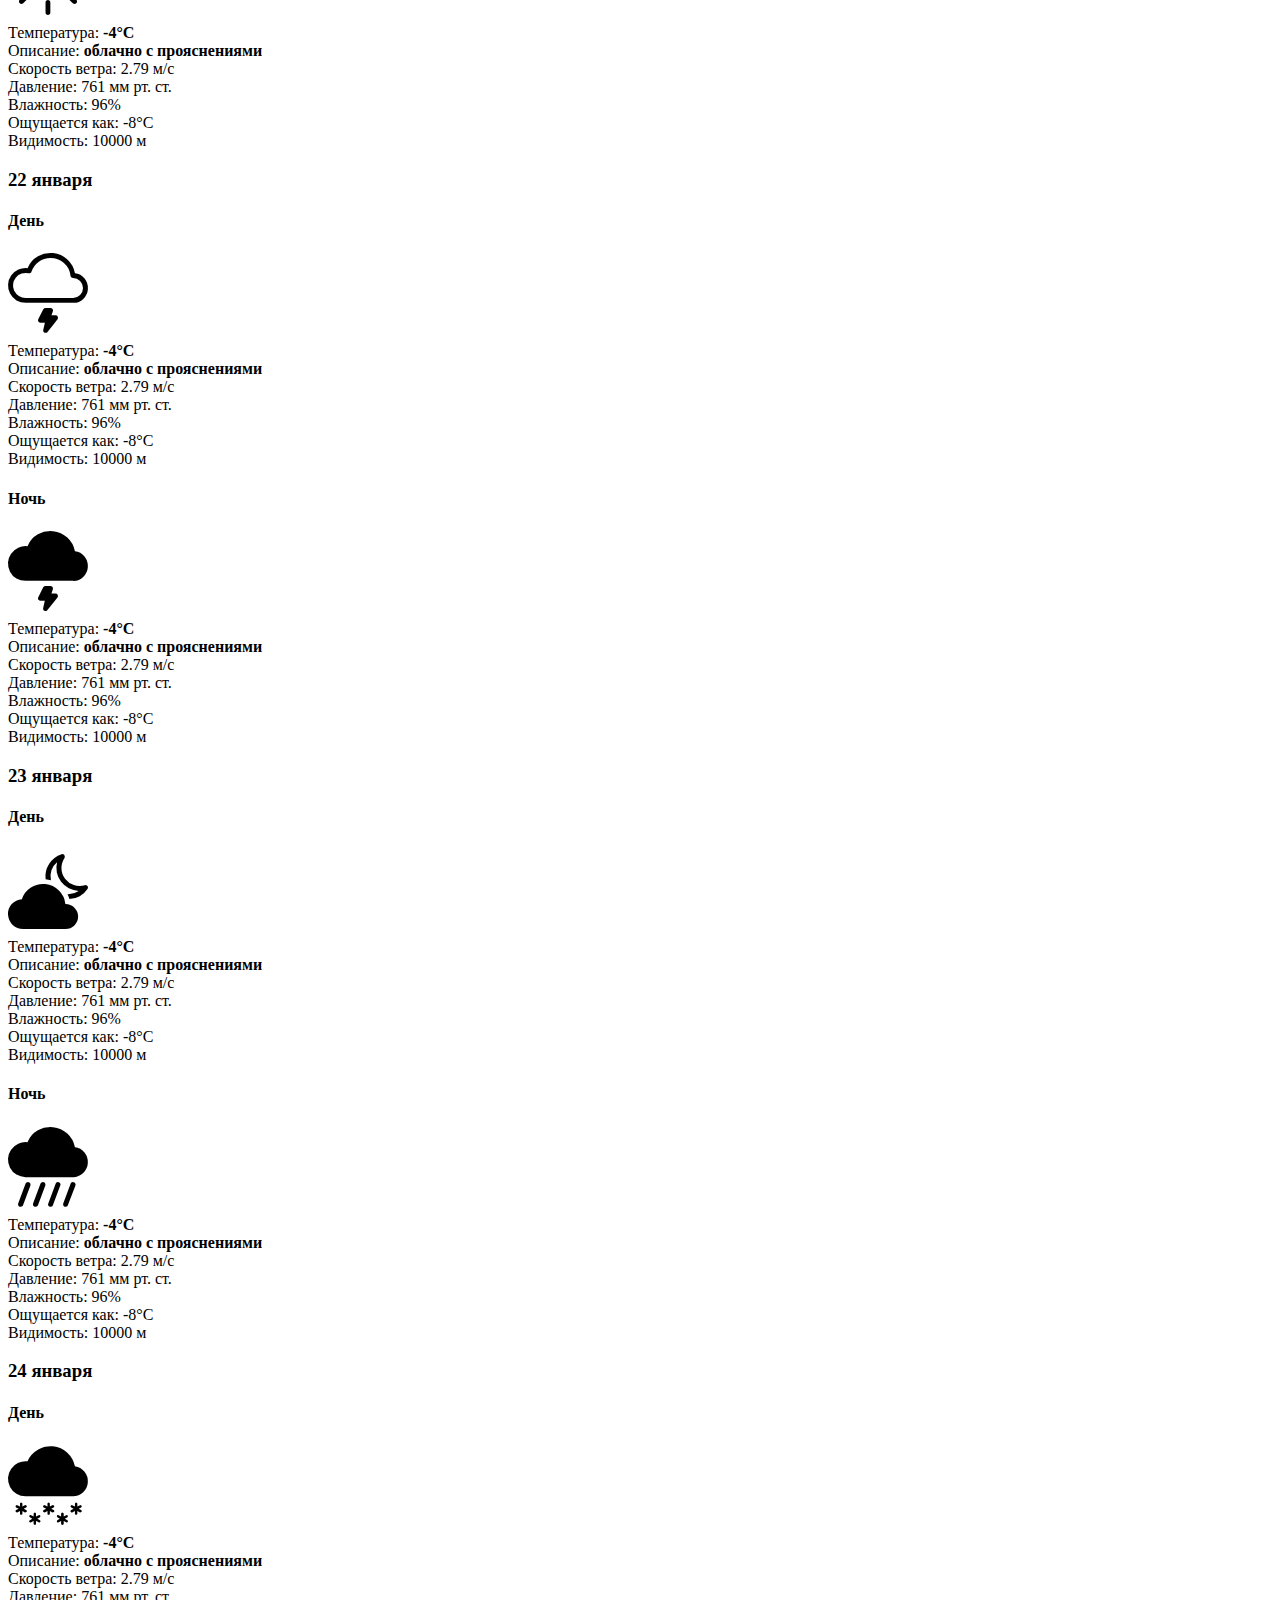
<file: forecast.html>
<!DOCTYPE html>
<html lang="ru">
<head>
    <meta charset="UTF-8">
    <meta name="viewport" content="width=device-width, initial-scale=1.0">
    <title>Погода на месяц</title>
    <link rel="icon" href="images/favicon.ico" sizes="any">
    <link href="https://cdn.jsdelivr.net/npm/bootstrap@5.3.2/dist/css/bootstrap.min.css" rel="stylesheet" integrity="sha384-T3c6CoIi6uLrA9TneNEoa7RxnatzjcDSCmG1MXxSR1GAsXEV/Dwwykc2MPK8M2HN" crossorigin="anonymous">
    <link rel="stylesheet" href="https://cdn.jsdelivr.net/npm/bootstrap-icons@1.11.2/font/bootstrap-icons.min.css">
    <link rel="stylesheet" href="styles/common.css">
    <link rel="stylesheet" href="styles/forecast.css">
</head>
<body>
    <div class="container">
        <nav class="navbar navbar-dark navbar-expand-lg my-4 px-3 rounded-4 lead">
            <div class="container-fluid">
                <a class="navbar-brand text-light" href="/">GS.Weather</a>
                <button class="navbar-toggler" type="button" data-bs-toggle="collapse" data-bs-target="#navbarText" aria-controls="navbarText" aria-expanded="false" aria-label="Toggle navigation">
                    <span class="navbar-toggler-icon text-light"></span>
                </button>
                <div class="collapse navbar-collapse" id="navbarText">
                    <ul class="navbar-nav me-auto align-items-center text-nowrap mb-2 mb-lg-0">
                        <li class="nav-item"><a href="/" class="nav-link active text-light" aria-current="page">Главная</a></li>
                        <li class="nav-item"><a href="/forecast.html" class="nav-link text-light">Прогноз</a></li>
                        <li class="nav-item"><a href="/methods.html" class="nav-link text-light">Методы</a></li>
                        <li class="nav-item"><a href="/sensitivity.html" class="nav-link text-light">Метеочувствительность</a></li>
                        <li class="nav-item"><a href="/about.html" class="nav-link text-light">О нас</a></li>
                    </ul>
                    <span class="navbar-text text-light ms-lg-3 d-flex align-items-center justify-content-center">
                        <small>Сенькевич Гаврил Дмитриевич, ИКБО-30-22</small>
                    </span>
                </div>
            </div>
        </nav>
    </div>

    <div class="container">
        <main class="d-flex flex-column justify-content-center align-items-center">
            <div id="search" class="text-center w-100">
                <h1 class="my-3">Погода в Вашем городе</h1>
                <div class="citySearchField w-50 mx-auto my-5">
                    <input type="city-search" placeholder="Введите город" class="citySearchField form-control mt-4">
                    <div class="mt-4 text-center d-flex justify-content-center">
                        <button class="btn btn-primary me-1 itySearchButton" role="city-search">Прогноз</button>
                        <button class="btn btn-primary ms-1 geolocateButton">Геолокация</button>
                    </div>
                </div>
            </div>
            <div id="weather" class="weather w-100 d-flex justify-content-center mb-5">
                <div class="current-weather-card" id="head-scroll">
                    <div class="current-weather-header row">
                        <div class="current-weather-date-time col-lg-6">
                            <div class="current-weather-city h2">Москва</div>
                            <div class="current-weather-day">четверг</div>
                            <div class="current-weather-date">29 декабря</div>
                        </div>
                        <div class="col-lg-6 text-lg-end">
                            <p class="lead">облачно с прояснениями</p>
                            <i class="bi bi-cloud-moon-fill" style="font-size: 8em;"></i>
                        </div>
                    </div>
                    <div class="current-weather-info row">
                        <div class="current-weather-temperature col-12 h1 mb-3">-4°C</div>
                    </div>
                    <div class="current-weather-details row">
                        <div class="current-weather-detail col-md-6 col-lg-4">Скорость ветра: <span>2.79 м/с</span></div>
                        <div class="current-weather-detail col-md-6 col-lg-4">Давление: <span>761 мм рт. ст.</span></div>
                        <div class="current-weather-detail col-md-6 col-lg-4">Влажность: <span>96%</span></div>
                        <div class="current-weather-detail col-md-6 col-lg-4">Ощущается как: <span>-8°C</span></div>
                        <div class="current-weather-detail col-md-6 col-lg-4">Видимость: <span>10000 м</span></div>
                    </div>
                </div>
            </div>
            <div id="forecast" class="forecast container px-4 pt-5"><h2 class="pb-2 border-bottom">Прогноз на 30 дней</h2>
                <div class="card my-4">
                    <div class="forecast-card-body row g-4 py-5">
                        <div class="col-12 text-center my-5">
                            <h3 class="fw-bold mb-2 fs-4 text-body-emphasis">30 декабря</h3>
                        </div>
                        <div class="col-sm-12 col-md-6 col-lg-3 text-center">
                            <h4>День</h4>
                            <i class="bi bi-cloud-rain-heavy" style="font-size: 5em;"></i>
                        </div>
                        <div class="col-sm-12 col-md-6 col-lg-3 text-center text-sm-start ps-sm-5 ps-md-0">
                            <div>Температура: <span><b>-4°C</b></span></div>
                            <div>Описание: <span><b>облачно с прояснениями</b></span></div>
                            <div>Скорость ветра: <span>2.79 м/с</span></div>
                            <div>Давление: <span>761 мм рт. ст.</span></div>
                            <div>Влажность: <span>96%</span></div>
                            <div>Ощущается как: <span>-8°C</span></div>
                            <div>Видимость: <span>10000 м</span></div>
                        </div>
                        <div class="col-sm-12 col-md-6 col-lg-3 text-center">
                            <h4>Ночь</h4>
                            <i class="bi bi-cloud-rain-heavy" style="font-size: 5em;"></i>
                        </div>
                        <div class="col-sm-12 col-md-6 col-lg-3 text-center text-sm-start ps-sm-5 ps-md-0">
                            <div>Температура: <span><b>-4°C</b></span></div>
                            <div>Описание: <span><b>облачно с прояснениями</b></span></div>
                            <div>Скорость ветра: <span>2.79 м/с</span></div>
                            <div>Давление: <span>761 мм рт. ст.</span></div>
                            <div>Влажность: <span>96%</span></div>
                            <div>Ощущается как: <span>-8°C</span></div>
                            <div>Видимость: <span>10000 м</span></div>
                        </div>
                    </div>
                </div>
                
                <div class="card my-4">
                    <div class="forecast-card-body row g-4 py-5">
                        <div class="col-12 text-center my-5">
                            <h3 class="fw-bold mb-2 fs-4 text-body-emphasis">31 декабря</h3>
                        </div>
                        <div class="col-sm-12 col-md-6 col-lg-3 text-center">
                            <h4>День</h4>
                            <i class="bi bi-cloud-snow-fill" style="font-size: 5em;"></i>
                        </div>
                        <div class="col-sm-12 col-md-6 col-lg-3 text-center text-sm-start ps-sm-5 ps-md-0">
                            <div>Температура: <span><b>-4°C</b></span></div>
                            <div>Описание: <span><b>облачно с прояснениями</b></span></div>
                            <div>Скорость ветра: <span>2.79 м/с</span></div>
                            <div>Давление: <span>761 мм рт. ст.</span></div>
                            <div>Влажность: <span>96%</span></div>
                            <div>Ощущается как: <span>-8°C</span></div>
                            <div>Видимость: <span>10000 м</span></div>
                        </div>
                        <div class="col-sm-12 col-md-6 col-lg-3 text-center">
                            <h4>Ночь</h4>
                            <i class="bi bi-cloud-lightning" style="font-size: 5em;"></i>
                        </div>
                        <div class="col-sm-12 col-md-6 col-lg-3 text-center text-sm-start ps-sm-5 ps-md-0">
                            <div>Температура: <span><b>-4°C</b></span></div>
                            <div>Описание: <span><b>облачно с прояснениями</b></span></div>
                            <div>Скорость ветра: <span>2.79 м/с</span></div>
                            <div>Давление: <span>761 мм рт. ст.</span></div>
                            <div>Влажность: <span>96%</span></div>
                            <div>Ощущается как: <span>-8°C</span></div>
                            <div>Видимость: <span>10000 м</span></div>
                        </div>
                    </div>
                </div>
                
                <div class="card my-4">
                    <div class="forecast-card-body row g-4 py-5">
                        <div class="col-12 text-center my-5">
                            <h3 class="fw-bold mb-2 fs-4 text-body-emphasis">1 января</h3>
                        </div>
                        <div class="col-sm-12 col-md-6 col-lg-3 text-center">
                            <h4>День</h4>
                            <i class="bi bi-cloud" style="font-size: 5em;"></i>
                        </div>
                        <div class="col-sm-12 col-md-6 col-lg-3 text-center text-sm-start ps-sm-5 ps-md-0">
                            <div>Температура: <span><b>-4°C</b></span></div>
                            <div>Описание: <span><b>облачно с прояснениями</b></span></div>
                            <div>Скорость ветра: <span>2.79 м/с</span></div>
                            <div>Давление: <span>761 мм рт. ст.</span></div>
                            <div>Влажность: <span>96%</span></div>
                            <div>Ощущается как: <span>-8°C</span></div>
                            <div>Видимость: <span>10000 м</span></div>
                        </div>
                        <div class="col-sm-12 col-md-6 col-lg-3 text-center">
                            <h4>Ночь</h4>
                            <i class="bi bi-cloud-lightning-fill" style="font-size: 5em;"></i>
                        </div>
                        <div class="col-sm-12 col-md-6 col-lg-3 text-center text-sm-start ps-sm-5 ps-md-0">
                            <div>Температура: <span><b>-4°C</b></span></div>
                            <div>Описание: <span><b>облачно с прояснениями</b></span></div>
                            <div>Скорость ветра: <span>2.79 м/с</span></div>
                            <div>Давление: <span>761 мм рт. ст.</span></div>
                            <div>Влажность: <span>96%</span></div>
                            <div>Ощущается как: <span>-8°C</span></div>
                            <div>Видимость: <span>10000 м</span></div>
                        </div>
                    </div>
                </div>
                
                <div class="card my-4">
                    <div class="forecast-card-body row g-4 py-5">
                        <div class="col-12 text-center my-5">
                            <h3 class="fw-bold mb-2 fs-4 text-body-emphasis">2 января</h3>
                        </div>
                        <div class="col-sm-12 col-md-6 col-lg-3 text-center">
                            <h4>День</h4>
                            <i class="bi bi-cloud-moon-fill" style="font-size: 5em;"></i>
                        </div>
                        <div class="col-sm-12 col-md-6 col-lg-3 text-center text-sm-start ps-sm-5 ps-md-0">
                            <div>Температура: <span><b>-4°C</b></span></div>
                            <div>Описание: <span><b>облачно с прояснениями</b></span></div>
                            <div>Скорость ветра: <span>2.79 м/с</span></div>
                            <div>Давление: <span>761 мм рт. ст.</span></div>
                            <div>Влажность: <span>96%</span></div>
                            <div>Ощущается как: <span>-8°C</span></div>
                            <div>Видимость: <span>10000 м</span></div>
                        </div>
                        <div class="col-sm-12 col-md-6 col-lg-3 text-center">
                            <h4>Ночь</h4>
                            <i class="bi bi-cloud-moon-fill" style="font-size: 5em;"></i>
                        </div>
                        <div class="col-sm-12 col-md-6 col-lg-3 text-center text-sm-start ps-sm-5 ps-md-0">
                            <div>Температура: <span><b>-4°C</b></span></div>
                            <div>Описание: <span><b>облачно с прояснениями</b></span></div>
                            <div>Скорость ветра: <span>2.79 м/с</span></div>
                            <div>Давление: <span>761 мм рт. ст.</span></div>
                            <div>Влажность: <span>96%</span></div>
                            <div>Ощущается как: <span>-8°C</span></div>
                            <div>Видимость: <span>10000 м</span></div>
                        </div>
                    </div>
                </div>
                
                <div class="card my-4">
                    <div class="forecast-card-body row g-4 py-5">
                        <div class="col-12 text-center my-5">
                            <h3 class="fw-bold mb-2 fs-4 text-body-emphasis">3 января</h3>
                        </div>
                        <div class="col-sm-12 col-md-6 col-lg-3 text-center">
                            <h4>День</h4>
                            <i class="bi bi-cloud-lightning" style="font-size: 5em;"></i>
                        </div>
                        <div class="col-sm-12 col-md-6 col-lg-3 text-center text-sm-start ps-sm-5 ps-md-0">
                            <div>Температура: <span><b>-4°C</b></span></div>
                            <div>Описание: <span><b>облачно с прояснениями</b></span></div>
                            <div>Скорость ветра: <span>2.79 м/с</span></div>
                            <div>Давление: <span>761 мм рт. ст.</span></div>
                            <div>Влажность: <span>96%</span></div>
                            <div>Ощущается как: <span>-8°C</span></div>
                            <div>Видимость: <span>10000 м</span></div>
                        </div>
                        <div class="col-sm-12 col-md-6 col-lg-3 text-center">
                            <h4>Ночь</h4>
                            <i class="bi bi-cloud-rain-fill" style="font-size: 5em;"></i>
                        </div>
                        <div class="col-sm-12 col-md-6 col-lg-3 text-center text-sm-start ps-sm-5 ps-md-0">
                            <div>Температура: <span><b>-4°C</b></span></div>
                            <div>Описание: <span><b>облачно с прояснениями</b></span></div>
                            <div>Скорость ветра: <span>2.79 м/с</span></div>
                            <div>Давление: <span>761 мм рт. ст.</span></div>
                            <div>Влажность: <span>96%</span></div>
                            <div>Ощущается как: <span>-8°C</span></div>
                            <div>Видимость: <span>10000 м</span></div>
                        </div>
                    </div>
                </div>
                
                <div class="card my-4">
                    <div class="forecast-card-body row g-4 py-5">
                        <div class="col-12 text-center my-5">
                            <h3 class="fw-bold mb-2 fs-4 text-body-emphasis">4 января</h3>
                        </div>
                        <div class="col-sm-12 col-md-6 col-lg-3 text-center">
                            <h4>День</h4>
                            <i class="bi bi-cloud-lightning" style="font-size: 5em;"></i>
                        </div>
                        <div class="col-sm-12 col-md-6 col-lg-3 text-center text-sm-start ps-sm-5 ps-md-0">
                            <div>Температура: <span><b>-4°C</b></span></div>
                            <div>Описание: <span><b>облачно с прояснениями</b></span></div>
                            <div>Скорость ветра: <span>2.79 м/с</span></div>
                            <div>Давление: <span>761 мм рт. ст.</span></div>
                            <div>Влажность: <span>96%</span></div>
                            <div>Ощущается как: <span>-8°C</span></div>
                            <div>Видимость: <span>10000 м</span></div>
                        </div>
                        <div class="col-sm-12 col-md-6 col-lg-3 text-center">
                            <h4>Ночь</h4>
                            <i class="bi bi-cloud-moon-fill" style="font-size: 5em;"></i>
                        </div>
                        <div class="col-sm-12 col-md-6 col-lg-3 text-center text-sm-start ps-sm-5 ps-md-0">
                            <div>Температура: <span><b>-4°C</b></span></div>
                            <div>Описание: <span><b>облачно с прояснениями</b></span></div>
                            <div>Скорость ветра: <span>2.79 м/с</span></div>
                            <div>Давление: <span>761 мм рт. ст.</span></div>
                            <div>Влажность: <span>96%</span></div>
                            <div>Ощущается как: <span>-8°C</span></div>
                            <div>Видимость: <span>10000 м</span></div>
                        </div>
                    </div>
                </div>
                
                <div class="card my-4">
                    <div class="forecast-card-body row g-4 py-5">
                        <div class="col-12 text-center my-5">
                            <h3 class="fw-bold mb-2 fs-4 text-body-emphasis">5 января</h3>
                        </div>
                        <div class="col-sm-12 col-md-6 col-lg-3 text-center">
                            <h4>День</h4>
                            <i class="bi bi-cloud-snow" style="font-size: 5em;"></i>
                        </div>
                        <div class="col-sm-12 col-md-6 col-lg-3 text-center text-sm-start ps-sm-5 ps-md-0">
                            <div>Температура: <span><b>-4°C</b></span></div>
                            <div>Описание: <span><b>облачно с прояснениями</b></span></div>
                            <div>Скорость ветра: <span>2.79 м/с</span></div>
                            <div>Давление: <span>761 мм рт. ст.</span></div>
                            <div>Влажность: <span>96%</span></div>
                            <div>Ощущается как: <span>-8°C</span></div>
                            <div>Видимость: <span>10000 м</span></div>
                        </div>
                        <div class="col-sm-12 col-md-6 col-lg-3 text-center">
                            <h4>Ночь</h4>
                            <i class="bi bi-cloud" style="font-size: 5em;"></i>
                        </div>
                        <div class="col-sm-12 col-md-6 col-lg-3 text-center text-sm-start ps-sm-5 ps-md-0">
                            <div>Температура: <span><b>-4°C</b></span></div>
                            <div>Описание: <span><b>облачно с прояснениями</b></span></div>
                            <div>Скорость ветра: <span>2.79 м/с</span></div>
                            <div>Давление: <span>761 мм рт. ст.</span></div>
                            <div>Влажность: <span>96%</span></div>
                            <div>Ощущается как: <span>-8°C</span></div>
                            <div>Видимость: <span>10000 м</span></div>
                        </div>
                    </div>
                </div>
                
                <div class="card my-4">
                    <div class="forecast-card-body row g-4 py-5">
                        <div class="col-12 text-center my-5">
                            <h3 class="fw-bold mb-2 fs-4 text-body-emphasis">6 января</h3>
                        </div>
                        <div class="col-sm-12 col-md-6 col-lg-3 text-center">
                            <h4>День</h4>
                            <i class="bi bi-cloud-lightning" style="font-size: 5em;"></i>
                        </div>
                        <div class="col-sm-12 col-md-6 col-lg-3 text-center text-sm-start ps-sm-5 ps-md-0">
                            <div>Температура: <span><b>-4°C</b></span></div>
                            <div>Описание: <span><b>облачно с прояснениями</b></span></div>
                            <div>Скорость ветра: <span>2.79 м/с</span></div>
                            <div>Давление: <span>761 мм рт. ст.</span></div>
                            <div>Влажность: <span>96%</span></div>
                            <div>Ощущается как: <span>-8°C</span></div>
                            <div>Видимость: <span>10000 м</span></div>
                        </div>
                        <div class="col-sm-12 col-md-6 col-lg-3 text-center">
                            <h4>Ночь</h4>
                            <i class="bi bi-cloud-moon-fill" style="font-size: 5em;"></i>
                        </div>
                        <div class="col-sm-12 col-md-6 col-lg-3 text-center text-sm-start ps-sm-5 ps-md-0">
                            <div>Температура: <span><b>-4°C</b></span></div>
                            <div>Описание: <span><b>облачно с прояснениями</b></span></div>
                            <div>Скорость ветра: <span>2.79 м/с</span></div>
                            <div>Давление: <span>761 мм рт. ст.</span></div>
                            <div>Влажность: <span>96%</span></div>
                            <div>Ощущается как: <span>-8°C</span></div>
                            <div>Видимость: <span>10000 м</span></div>
                        </div>
                    </div>
                </div>
                
                <div class="card my-4">
                    <div class="forecast-card-body row g-4 py-5">
                        <div class="col-12 text-center my-5">
                            <h3 class="fw-bold mb-2 fs-4 text-body-emphasis">7 января</h3>
                        </div>
                        <div class="col-sm-12 col-md-6 col-lg-3 text-center">
                            <h4>День</h4>
                            <i class="bi bi-cloud" style="font-size: 5em;"></i>
                        </div>
                        <div class="col-sm-12 col-md-6 col-lg-3 text-center text-sm-start ps-sm-5 ps-md-0">
                            <div>Температура: <span><b>-4°C</b></span></div>
                            <div>Описание: <span><b>облачно с прояснениями</b></span></div>
                            <div>Скорость ветра: <span>2.79 м/с</span></div>
                            <div>Давление: <span>761 мм рт. ст.</span></div>
                            <div>Влажность: <span>96%</span></div>
                            <div>Ощущается как: <span>-8°C</span></div>
                            <div>Видимость: <span>10000 м</span></div>
                        </div>
                        <div class="col-sm-12 col-md-6 col-lg-3 text-center">
                            <h4>Ночь</h4>
                            <i class="bi bi-cloud-fog-fill" style="font-size: 5em;"></i>
                        </div>
                        <div class="col-sm-12 col-md-6 col-lg-3 text-center text-sm-start ps-sm-5 ps-md-0">
                            <div>Температура: <span><b>-4°C</b></span></div>
                            <div>Описание: <span><b>облачно с прояснениями</b></span></div>
                            <div>Скорость ветра: <span>2.79 м/с</span></div>
                            <div>Давление: <span>761 мм рт. ст.</span></div>
                            <div>Влажность: <span>96%</span></div>
                            <div>Ощущается как: <span>-8°C</span></div>
                            <div>Видимость: <span>10000 м</span></div>
                        </div>
                    </div>
                </div>
                
                <div class="card my-4">
                    <div class="forecast-card-body row g-4 py-5">
                        <div class="col-12 text-center my-5">
                            <h3 class="fw-bold mb-2 fs-4 text-body-emphasis">8 января</h3>
                        </div>
                        <div class="col-sm-12 col-md-6 col-lg-3 text-center">
                            <h4>День</h4>
                            <i class="bi bi-cloud-moon-fill" style="font-size: 5em;"></i>
                        </div>
                        <div class="col-sm-12 col-md-6 col-lg-3 text-center text-sm-start ps-sm-5 ps-md-0">
                            <div>Температура: <span><b>-4°C</b></span></div>
                            <div>Описание: <span><b>облачно с прояснениями</b></span></div>
                            <div>Скорость ветра: <span>2.79 м/с</span></div>
                            <div>Давление: <span>761 мм рт. ст.</span></div>
                            <div>Влажность: <span>96%</span></div>
                            <div>Ощущается как: <span>-8°C</span></div>
                            <div>Видимость: <span>10000 м</span></div>
                        </div>
                        <div class="col-sm-12 col-md-6 col-lg-3 text-center">
                            <h4>Ночь</h4>
                            <i class="bi bi-cloud-fog" style="font-size: 5em;"></i>
                        </div>
                        <div class="col-sm-12 col-md-6 col-lg-3 text-center text-sm-start ps-sm-5 ps-md-0">
                            <div>Температура: <span><b>-4°C</b></span></div>
                            <div>Описание: <span><b>облачно с прояснениями</b></span></div>
                            <div>Скорость ветра: <span>2.79 м/с</span></div>
                            <div>Давление: <span>761 мм рт. ст.</span></div>
                            <div>Влажность: <span>96%</span></div>
                            <div>Ощущается как: <span>-8°C</span></div>
                            <div>Видимость: <span>10000 м</span></div>
                        </div>
                    </div>
                </div>
                
                <div class="card my-4">
                    <div class="forecast-card-body row g-4 py-5">
                        <div class="col-12 text-center my-5">
                            <h3 class="fw-bold mb-2 fs-4 text-body-emphasis">9 января</h3>
                        </div>
                        <div class="col-sm-12 col-md-6 col-lg-3 text-center">
                            <h4>День</h4>
                            <i class="bi bi-cloud-lightning" style="font-size: 5em;"></i>
                        </div>
                        <div class="col-sm-12 col-md-6 col-lg-3 text-center text-sm-start ps-sm-5 ps-md-0">
                            <div>Температура: <span><b>-4°C</b></span></div>
                            <div>Описание: <span><b>облачно с прояснениями</b></span></div>
                            <div>Скорость ветра: <span>2.79 м/с</span></div>
                            <div>Давление: <span>761 мм рт. ст.</span></div>
                            <div>Влажность: <span>96%</span></div>
                            <div>Ощущается как: <span>-8°C</span></div>
                            <div>Видимость: <span>10000 м</span></div>
                        </div>
                        <div class="col-sm-12 col-md-6 col-lg-3 text-center">
                            <h4>Ночь</h4>
                            <i class="bi bi-cloud-rain-heavy-fill" style="font-size: 5em;"></i>
                        </div>
                        <div class="col-sm-12 col-md-6 col-lg-3 text-center text-sm-start ps-sm-5 ps-md-0">
                            <div>Температура: <span><b>-4°C</b></span></div>
                            <div>Описание: <span><b>облачно с прояснениями</b></span></div>
                            <div>Скорость ветра: <span>2.79 м/с</span></div>
                            <div>Давление: <span>761 мм рт. ст.</span></div>
                            <div>Влажность: <span>96%</span></div>
                            <div>Ощущается как: <span>-8°C</span></div>
                            <div>Видимость: <span>10000 м</span></div>
                        </div>
                    </div>
                </div>
                
                <div class="card my-4">
                    <div class="forecast-card-body row g-4 py-5">
                        <div class="col-12 text-center my-5">
                            <h3 class="fw-bold mb-2 fs-4 text-body-emphasis">10 января</h3>
                        </div>
                        <div class="col-sm-12 col-md-6 col-lg-3 text-center">
                            <h4>День</h4>
                            <i class="bi bi-moon-fill" style="font-size: 5em;"></i>
                        </div>
                        <div class="col-sm-12 col-md-6 col-lg-3 text-center text-sm-start ps-sm-5 ps-md-0">
                            <div>Температура: <span><b>-4°C</b></span></div>
                            <div>Описание: <span><b>облачно с прояснениями</b></span></div>
                            <div>Скорость ветра: <span>2.79 м/с</span></div>
                            <div>Давление: <span>761 мм рт. ст.</span></div>
                            <div>Влажность: <span>96%</span></div>
                            <div>Ощущается как: <span>-8°C</span></div>
                            <div>Видимость: <span>10000 м</span></div>
                        </div>
                        <div class="col-sm-12 col-md-6 col-lg-3 text-center">
                            <h4>Ночь</h4>
                            <i class="bi bi-cloud" style="font-size: 5em;"></i>
                        </div>
                        <div class="col-sm-12 col-md-6 col-lg-3 text-center text-sm-start ps-sm-5 ps-md-0">
                            <div>Температура: <span><b>-4°C</b></span></div>
                            <div>Описание: <span><b>облачно с прояснениями</b></span></div>
                            <div>Скорость ветра: <span>2.79 м/с</span></div>
                            <div>Давление: <span>761 мм рт. ст.</span></div>
                            <div>Влажность: <span>96%</span></div>
                            <div>Ощущается как: <span>-8°C</span></div>
                            <div>Видимость: <span>10000 м</span></div>
                        </div>
                    </div>
                </div>
                
                <div class="card my-4">
                    <div class="forecast-card-body row g-4 py-5">
                        <div class="col-12 text-center my-5">
                            <h3 class="fw-bold mb-2 fs-4 text-body-emphasis">11 января</h3>
                        </div>
                        <div class="col-sm-12 col-md-6 col-lg-3 text-center">
                            <h4>День</h4>
                            <i class="bi bi-moon-fill" style="font-size: 5em;"></i>
                        </div>
                        <div class="col-sm-12 col-md-6 col-lg-3 text-center text-sm-start ps-sm-5 ps-md-0">
                            <div>Температура: <span><b>-4°C</b></span></div>
                            <div>Описание: <span><b>облачно с прояснениями</b></span></div>
                            <div>Скорость ветра: <span>2.79 м/с</span></div>
                            <div>Давление: <span>761 мм рт. ст.</span></div>
                            <div>Влажность: <span>96%</span></div>
                            <div>Ощущается как: <span>-8°C</span></div>
                            <div>Видимость: <span>10000 м</span></div>
                        </div>
                        <div class="col-sm-12 col-md-6 col-lg-3 text-center">
                            <h4>Ночь</h4>
                            <i class="bi bi-cloud-fog" style="font-size: 5em;"></i>
                        </div>
                        <div class="col-sm-12 col-md-6 col-lg-3 text-center text-sm-start ps-sm-5 ps-md-0">
                            <div>Температура: <span><b>-4°C</b></span></div>
                            <div>Описание: <span><b>облачно с прояснениями</b></span></div>
                            <div>Скорость ветра: <span>2.79 м/с</span></div>
                            <div>Давление: <span>761 мм рт. ст.</span></div>
                            <div>Влажность: <span>96%</span></div>
                            <div>Ощущается как: <span>-8°C</span></div>
                            <div>Видимость: <span>10000 м</span></div>
                        </div>
                    </div>
                </div>
                
                <div class="card my-4">
                    <div class="forecast-card-body row g-4 py-5">
                        <div class="col-12 text-center my-5">
                            <h3 class="fw-bold mb-2 fs-4 text-body-emphasis">12 января</h3>
                        </div>
                        <div class="col-sm-12 col-md-6 col-lg-3 text-center">
                            <h4>День</h4>
                            <i class="bi bi-cloud-snow" style="font-size: 5em;"></i>
                        </div>
                        <div class="col-sm-12 col-md-6 col-lg-3 text-center text-sm-start ps-sm-5 ps-md-0">
                            <div>Температура: <span><b>-4°C</b></span></div>
                            <div>Описание: <span><b>облачно с прояснениями</b></span></div>
                            <div>Скорость ветра: <span>2.79 м/с</span></div>
                            <div>Давление: <span>761 мм рт. ст.</span></div>
                            <div>Влажность: <span>96%</span></div>
                            <div>Ощущается как: <span>-8°C</span></div>
                            <div>Видимость: <span>10000 м</span></div>
                        </div>
                        <div class="col-sm-12 col-md-6 col-lg-3 text-center">
                            <h4>Ночь</h4>
                            <i class="bi bi-moon-fill" style="font-size: 5em;"></i>
                        </div>
                        <div class="col-sm-12 col-md-6 col-lg-3 text-center text-sm-start ps-sm-5 ps-md-0">
                            <div>Температура: <span><b>-4°C</b></span></div>
                            <div>Описание: <span><b>облачно с прояснениями</b></span></div>
                            <div>Скорость ветра: <span>2.79 м/с</span></div>
                            <div>Давление: <span>761 мм рт. ст.</span></div>
                            <div>Влажность: <span>96%</span></div>
                            <div>Ощущается как: <span>-8°C</span></div>
                            <div>Видимость: <span>10000 м</span></div>
                        </div>
                    </div>
                </div>
                
                <div class="card my-4">
                    <div class="forecast-card-body row g-4 py-5">
                        <div class="col-12 text-center my-5">
                            <h3 class="fw-bold mb-2 fs-4 text-body-emphasis">13 января</h3>
                        </div>
                        <div class="col-sm-12 col-md-6 col-lg-3 text-center">
                            <h4>День</h4>
                            <i class="bi bi-moon-fill" style="font-size: 5em;"></i>
                        </div>
                        <div class="col-sm-12 col-md-6 col-lg-3 text-center text-sm-start ps-sm-5 ps-md-0">
                            <div>Температура: <span><b>-4°C</b></span></div>
                            <div>Описание: <span><b>облачно с прояснениями</b></span></div>
                            <div>Скорость ветра: <span>2.79 м/с</span></div>
                            <div>Давление: <span>761 мм рт. ст.</span></div>
                            <div>Влажность: <span>96%</span></div>
                            <div>Ощущается как: <span>-8°C</span></div>
                            <div>Видимость: <span>10000 м</span></div>
                        </div>
                        <div class="col-sm-12 col-md-6 col-lg-3 text-center">
                            <h4>Ночь</h4>
                            <i class="bi bi-cloud-moon-fill" style="font-size: 5em;"></i>
                        </div>
                        <div class="col-sm-12 col-md-6 col-lg-3 text-center text-sm-start ps-sm-5 ps-md-0">
                            <div>Температура: <span><b>-4°C</b></span></div>
                            <div>Описание: <span><b>облачно с прояснениями</b></span></div>
                            <div>Скорость ветра: <span>2.79 м/с</span></div>
                            <div>Давление: <span>761 мм рт. ст.</span></div>
                            <div>Влажность: <span>96%</span></div>
                            <div>Ощущается как: <span>-8°C</span></div>
                            <div>Видимость: <span>10000 м</span></div>
                        </div>
                    </div>
                </div>
                
                <div class="card my-4">
                    <div class="forecast-card-body row g-4 py-5">
                        <div class="col-12 text-center my-5">
                            <h3 class="fw-bold mb-2 fs-4 text-body-emphasis">14 января</h3>
                        </div>
                        <div class="col-sm-12 col-md-6 col-lg-3 text-center">
                            <h4>День</h4>
                            <i class="bi bi-cloud-snow" style="font-size: 5em;"></i>
                        </div>
                        <div class="col-sm-12 col-md-6 col-lg-3 text-center text-sm-start ps-sm-5 ps-md-0">
                            <div>Температура: <span><b>-4°C</b></span></div>
                            <div>Описание: <span><b>облачно с прояснениями</b></span></div>
                            <div>Скорость ветра: <span>2.79 м/с</span></div>
                            <div>Давление: <span>761 мм рт. ст.</span></div>
                            <div>Влажность: <span>96%</span></div>
                            <div>Ощущается как: <span>-8°C</span></div>
                            <div>Видимость: <span>10000 м</span></div>
                        </div>
                        <div class="col-sm-12 col-md-6 col-lg-3 text-center">
                            <h4>Ночь</h4>
                            <i class="bi bi-cloud-fog-fill" style="font-size: 5em;"></i>
                        </div>
                        <div class="col-sm-12 col-md-6 col-lg-3 text-center text-sm-start ps-sm-5 ps-md-0">
                            <div>Температура: <span><b>-4°C</b></span></div>
                            <div>Описание: <span><b>облачно с прояснениями</b></span></div>
                            <div>Скорость ветра: <span>2.79 м/с</span></div>
                            <div>Давление: <span>761 мм рт. ст.</span></div>
                            <div>Влажность: <span>96%</span></div>
                            <div>Ощущается как: <span>-8°C</span></div>
                            <div>Видимость: <span>10000 м</span></div>
                        </div>
                    </div>
                </div>
                
                <div class="card my-4">
                    <div class="forecast-card-body row g-4 py-5">
                        <div class="col-12 text-center my-5">
                            <h3 class="fw-bold mb-2 fs-4 text-body-emphasis">15 января</h3>
                        </div>
                        <div class="col-sm-12 col-md-6 col-lg-3 text-center">
                            <h4>День</h4>
                            <i class="bi bi-cloud-rain-fill" style="font-size: 5em;"></i>
                        </div>
                        <div class="col-sm-12 col-md-6 col-lg-3 text-center text-sm-start ps-sm-5 ps-md-0">
                            <div>Температура: <span><b>-4°C</b></span></div>
                            <div>Описание: <span><b>облачно с прояснениями</b></span></div>
                            <div>Скорость ветра: <span>2.79 м/с</span></div>
                            <div>Давление: <span>761 мм рт. ст.</span></div>
                            <div>Влажность: <span>96%</span></div>
                            <div>Ощущается как: <span>-8°C</span></div>
                            <div>Видимость: <span>10000 м</span></div>
                        </div>
                        <div class="col-sm-12 col-md-6 col-lg-3 text-center">
                            <h4>Ночь</h4>
                            <i class="bi bi-cloud-rain-heavy" style="font-size: 5em;"></i>
                        </div>
                        <div class="col-sm-12 col-md-6 col-lg-3 text-center text-sm-start ps-sm-5 ps-md-0">
                            <div>Температура: <span><b>-4°C</b></span></div>
                            <div>Описание: <span><b>облачно с прояснениями</b></span></div>
                            <div>Скорость ветра: <span>2.79 м/с</span></div>
                            <div>Давление: <span>761 мм рт. ст.</span></div>
                            <div>Влажность: <span>96%</span></div>
                            <div>Ощущается как: <span>-8°C</span></div>
                            <div>Видимость: <span>10000 м</span></div>
                        </div>
                    </div>
                </div>
                
                <div class="card my-4">
                    <div class="forecast-card-body row g-4 py-5">
                        <div class="col-12 text-center my-5">
                            <h3 class="fw-bold mb-2 fs-4 text-body-emphasis">16 января</h3>
                        </div>
                        <div class="col-sm-12 col-md-6 col-lg-3 text-center">
                            <h4>День</h4>
                            <i class="bi bi-cloud-fog" style="font-size: 5em;"></i>
                        </div>
                        <div class="col-sm-12 col-md-6 col-lg-3 text-center text-sm-start ps-sm-5 ps-md-0">
                            <div>Температура: <span><b>-4°C</b></span></div>
                            <div>Описание: <span><b>облачно с прояснениями</b></span></div>
                            <div>Скорость ветра: <span>2.79 м/с</span></div>
                            <div>Давление: <span>761 мм рт. ст.</span></div>
                            <div>Влажность: <span>96%</span></div>
                            <div>Ощущается как: <span>-8°C</span></div>
                            <div>Видимость: <span>10000 м</span></div>
                        </div>
                        <div class="col-sm-12 col-md-6 col-lg-3 text-center">
                            <h4>Ночь</h4>
                            <i class="bi bi-cloud-rain-fill" style="font-size: 5em;"></i>
                        </div>
                        <div class="col-sm-12 col-md-6 col-lg-3 text-center text-sm-start ps-sm-5 ps-md-0">
                            <div>Температура: <span><b>-4°C</b></span></div>
                            <div>Описание: <span><b>облачно с прояснениями</b></span></div>
                            <div>Скорость ветра: <span>2.79 м/с</span></div>
                            <div>Давление: <span>761 мм рт. ст.</span></div>
                            <div>Влажность: <span>96%</span></div>
                            <div>Ощущается как: <span>-8°C</span></div>
                            <div>Видимость: <span>10000 м</span></div>
                        </div>
                    </div>
                </div>
                
                <div class="card my-4">
                    <div class="forecast-card-body row g-4 py-5">
                        <div class="col-12 text-center my-5">
                            <h3 class="fw-bold mb-2 fs-4 text-body-emphasis">17 января</h3>
                        </div>
                        <div class="col-sm-12 col-md-6 col-lg-3 text-center">
                            <h4>День</h4>
                            <i class="bi bi-cloud-snow" style="font-size: 5em;"></i>
                        </div>
                        <div class="col-sm-12 col-md-6 col-lg-3 text-center text-sm-start ps-sm-5 ps-md-0">
                            <div>Температура: <span><b>-4°C</b></span></div>
                            <div>Описание: <span><b>облачно с прояснениями</b></span></div>
                            <div>Скорость ветра: <span>2.79 м/с</span></div>
                            <div>Давление: <span>761 мм рт. ст.</span></div>
                            <div>Влажность: <span>96%</span></div>
                            <div>Ощущается как: <span>-8°C</span></div>
                            <div>Видимость: <span>10000 м</span></div>
                        </div>
                        <div class="col-sm-12 col-md-6 col-lg-3 text-center">
                            <h4>Ночь</h4>
                            <i class="bi bi-cloud-rain" style="font-size: 5em;"></i>
                        </div>
                        <div class="col-sm-12 col-md-6 col-lg-3 text-center text-sm-start ps-sm-5 ps-md-0">
                            <div>Температура: <span><b>-4°C</b></span></div>
                            <div>Описание: <span><b>облачно с прояснениями</b></span></div>
                            <div>Скорость ветра: <span>2.79 м/с</span></div>
                            <div>Давление: <span>761 мм рт. ст.</span></div>
                            <div>Влажность: <span>96%</span></div>
                            <div>Ощущается как: <span>-8°C</span></div>
                            <div>Видимость: <span>10000 м</span></div>
                        </div>
                    </div>
                </div>
                
                <div class="card my-4">
                    <div class="forecast-card-body row g-4 py-5">
                        <div class="col-12 text-center my-5">
                            <h3 class="fw-bold mb-2 fs-4 text-body-emphasis">18 января</h3>
                        </div>
                        <div class="col-sm-12 col-md-6 col-lg-3 text-center">
                            <h4>День</h4>
                            <i class="bi bi-cloud" style="font-size: 5em;"></i>
                        </div>
                        <div class="col-sm-12 col-md-6 col-lg-3 text-center text-sm-start ps-sm-5 ps-md-0">
                            <div>Температура: <span><b>-4°C</b></span></div>
                            <div>Описание: <span><b>облачно с прояснениями</b></span></div>
                            <div>Скорость ветра: <span>2.79 м/с</span></div>
                            <div>Давление: <span>761 мм рт. ст.</span></div>
                            <div>Влажность: <span>96%</span></div>
                            <div>Ощущается как: <span>-8°C</span></div>
                            <div>Видимость: <span>10000 м</span></div>
                        </div>
                        <div class="col-sm-12 col-md-6 col-lg-3 text-center">
                            <h4>Ночь</h4>
                            <i class="bi bi-cloud-fog-fill" style="font-size: 5em;"></i>
                        </div>
                        <div class="col-sm-12 col-md-6 col-lg-3 text-center text-sm-start ps-sm-5 ps-md-0">
                            <div>Температура: <span><b>-4°C</b></span></div>
                            <div>Описание: <span><b>облачно с прояснениями</b></span></div>
                            <div>Скорость ветра: <span>2.79 м/с</span></div>
                            <div>Давление: <span>761 мм рт. ст.</span></div>
                            <div>Влажность: <span>96%</span></div>
                            <div>Ощущается как: <span>-8°C</span></div>
                            <div>Видимость: <span>10000 м</span></div>
                        </div>
                    </div>
                </div>
                
                <div class="card my-4">
                    <div class="forecast-card-body row g-4 py-5">
                        <div class="col-12 text-center my-5">
                            <h3 class="fw-bold mb-2 fs-4 text-body-emphasis">19 января</h3>
                        </div>
                        <div class="col-sm-12 col-md-6 col-lg-3 text-center">
                            <h4>День</h4>
                            <i class="bi bi-cloud-rain-heavy-fill" style="font-size: 5em;"></i>
                        </div>
                        <div class="col-sm-12 col-md-6 col-lg-3 text-center text-sm-start ps-sm-5 ps-md-0">
                            <div>Температура: <span><b>-4°C</b></span></div>
                            <div>Описание: <span><b>облачно с прояснениями</b></span></div>
                            <div>Скорость ветра: <span>2.79 м/с</span></div>
                            <div>Давление: <span>761 мм рт. ст.</span></div>
                            <div>Влажность: <span>96%</span></div>
                            <div>Ощущается как: <span>-8°C</span></div>
                            <div>Видимость: <span>10000 м</span></div>
                        </div>
                        <div class="col-sm-12 col-md-6 col-lg-3 text-center">
                            <h4>Ночь</h4>
                            <i class="bi bi-cloud-rain-heavy" style="font-size: 5em;"></i>
                        </div>
                        <div class="col-sm-12 col-md-6 col-lg-3 text-center text-sm-start ps-sm-5 ps-md-0">
                            <div>Температура: <span><b>-4°C</b></span></div>
                            <div>Описание: <span><b>облачно с прояснениями</b></span></div>
                            <div>Скорость ветра: <span>2.79 м/с</span></div>
                            <div>Давление: <span>761 мм рт. ст.</span></div>
                            <div>Влажность: <span>96%</span></div>
                            <div>Ощущается как: <span>-8°C</span></div>
                            <div>Видимость: <span>10000 м</span></div>
                        </div>
                    </div>
                </div>
                
                <div class="card my-4">
                    <div class="forecast-card-body row g-4 py-5">
                        <div class="col-12 text-center my-5">
                            <h3 class="fw-bold mb-2 fs-4 text-body-emphasis">20 января</h3>
                        </div>
                        <div class="col-sm-12 col-md-6 col-lg-3 text-center">
                            <h4>День</h4>
                            <i class="bi bi-cloud-rain-heavy" style="font-size: 5em;"></i>
                        </div>
                        <div class="col-sm-12 col-md-6 col-lg-3 text-center text-sm-start ps-sm-5 ps-md-0">
                            <div>Температура: <span><b>-4°C</b></span></div>
                            <div>Описание: <span><b>облачно с прояснениями</b></span></div>
                            <div>Скорость ветра: <span>2.79 м/с</span></div>
                            <div>Давление: <span>761 мм рт. ст.</span></div>
                            <div>Влажность: <span>96%</span></div>
                            <div>Ощущается как: <span>-8°C</span></div>
                            <div>Видимость: <span>10000 м</span></div>
                        </div>
                        <div class="col-sm-12 col-md-6 col-lg-3 text-center">
                            <h4>Ночь</h4>
                            <i class="bi bi-cloud-moon-fill" style="font-size: 5em;"></i>
                        </div>
                        <div class="col-sm-12 col-md-6 col-lg-3 text-center text-sm-start ps-sm-5 ps-md-0">
                            <div>Температура: <span><b>-4°C</b></span></div>
                            <div>Описание: <span><b>облачно с прояснениями</b></span></div>
                            <div>Скорость ветра: <span>2.79 м/с</span></div>
                            <div>Давление: <span>761 мм рт. ст.</span></div>
                            <div>Влажность: <span>96%</span></div>
                            <div>Ощущается как: <span>-8°C</span></div>
                            <div>Видимость: <span>10000 м</span></div>
                        </div>
                    </div>
                </div>
                
                <div class="card my-4">
                    <div class="forecast-card-body row g-4 py-5">
                        <div class="col-12 text-center my-5">
                            <h3 class="fw-bold mb-2 fs-4 text-body-emphasis">21 января</h3>
                        </div>
                        <div class="col-sm-12 col-md-6 col-lg-3 text-center">
                            <h4>День</h4>
                            <i class="bi bi-cloud-moon-fill" style="font-size: 5em;"></i>
                        </div>
                        <div class="col-sm-12 col-md-6 col-lg-3 text-center text-sm-start ps-sm-5 ps-md-0">
                            <div>Температура: <span><b>-4°C</b></span></div>
                            <div>Описание: <span><b>облачно с прояснениями</b></span></div>
                            <div>Скорость ветра: <span>2.79 м/с</span></div>
                            <div>Давление: <span>761 мм рт. ст.</span></div>
                            <div>Влажность: <span>96%</span></div>
                            <div>Ощущается как: <span>-8°C</span></div>
                            <div>Видимость: <span>10000 м</span></div>
                        </div>
                        <div class="col-sm-12 col-md-6 col-lg-3 text-center">
                            <h4>Ночь</h4>
                            <i class="bi bi-sun" style="font-size: 5em;"></i>
                        </div>
                        <div class="col-sm-12 col-md-6 col-lg-3 text-center text-sm-start ps-sm-5 ps-md-0">
                            <div>Температура: <span><b>-4°C</b></span></div>
                            <div>Описание: <span><b>облачно с прояснениями</b></span></div>
                            <div>Скорость ветра: <span>2.79 м/с</span></div>
                            <div>Давление: <span>761 мм рт. ст.</span></div>
                            <div>Влажность: <span>96%</span></div>
                            <div>Ощущается как: <span>-8°C</span></div>
                            <div>Видимость: <span>10000 м</span></div>
                        </div>
                    </div>
                </div>
                
                <div class="card my-4">
                    <div class="forecast-card-body row g-4 py-5">
                        <div class="col-12 text-center my-5">
                            <h3 class="fw-bold mb-2 fs-4 text-body-emphasis">22 января</h3>
                        </div>
                        <div class="col-sm-12 col-md-6 col-lg-3 text-center">
                            <h4>День</h4>
                            <i class="bi bi-cloud-lightning" style="font-size: 5em;"></i>
                        </div>
                        <div class="col-sm-12 col-md-6 col-lg-3 text-center text-sm-start ps-sm-5 ps-md-0">
                            <div>Температура: <span><b>-4°C</b></span></div>
                            <div>Описание: <span><b>облачно с прояснениями</b></span></div>
                            <div>Скорость ветра: <span>2.79 м/с</span></div>
                            <div>Давление: <span>761 мм рт. ст.</span></div>
                            <div>Влажность: <span>96%</span></div>
                            <div>Ощущается как: <span>-8°C</span></div>
                            <div>Видимость: <span>10000 м</span></div>
                        </div>
                        <div class="col-sm-12 col-md-6 col-lg-3 text-center">
                            <h4>Ночь</h4>
                            <i class="bi bi-cloud-lightning-fill" style="font-size: 5em;"></i>
                        </div>
                        <div class="col-sm-12 col-md-6 col-lg-3 text-center text-sm-start ps-sm-5 ps-md-0">
                            <div>Температура: <span><b>-4°C</b></span></div>
                            <div>Описание: <span><b>облачно с прояснениями</b></span></div>
                            <div>Скорость ветра: <span>2.79 м/с</span></div>
                            <div>Давление: <span>761 мм рт. ст.</span></div>
                            <div>Влажность: <span>96%</span></div>
                            <div>Ощущается как: <span>-8°C</span></div>
                            <div>Видимость: <span>10000 м</span></div>
                        </div>
                    </div>
                </div>
                
                <div class="card my-4">
                    <div class="forecast-card-body row g-4 py-5">
                        <div class="col-12 text-center my-5">
                            <h3 class="fw-bold mb-2 fs-4 text-body-emphasis">23 января</h3>
                        </div>
                        <div class="col-sm-12 col-md-6 col-lg-3 text-center">
                            <h4>День</h4>
                            <i class="bi bi-cloud-moon-fill" style="font-size: 5em;"></i>
                        </div>
                        <div class="col-sm-12 col-md-6 col-lg-3 text-center text-sm-start ps-sm-5 ps-md-0">
                            <div>Температура: <span><b>-4°C</b></span></div>
                            <div>Описание: <span><b>облачно с прояснениями</b></span></div>
                            <div>Скорость ветра: <span>2.79 м/с</span></div>
                            <div>Давление: <span>761 мм рт. ст.</span></div>
                            <div>Влажность: <span>96%</span></div>
                            <div>Ощущается как: <span>-8°C</span></div>
                            <div>Видимость: <span>10000 м</span></div>
                        </div>
                        <div class="col-sm-12 col-md-6 col-lg-3 text-center">
                            <h4>Ночь</h4>
                            <i class="bi bi-cloud-rain-heavy-fill" style="font-size: 5em;"></i>
                        </div>
                        <div class="col-sm-12 col-md-6 col-lg-3 text-center text-sm-start ps-sm-5 ps-md-0">
                            <div>Температура: <span><b>-4°C</b></span></div>
                            <div>Описание: <span><b>облачно с прояснениями</b></span></div>
                            <div>Скорость ветра: <span>2.79 м/с</span></div>
                            <div>Давление: <span>761 мм рт. ст.</span></div>
                            <div>Влажность: <span>96%</span></div>
                            <div>Ощущается как: <span>-8°C</span></div>
                            <div>Видимость: <span>10000 м</span></div>
                        </div>
                    </div>
                </div>
                
                <div class="card my-4">
                    <div class="forecast-card-body row g-4 py-5">
                        <div class="col-12 text-center my-5">
                            <h3 class="fw-bold mb-2 fs-4 text-body-emphasis">24 января</h3>
                        </div>
                        <div class="col-sm-12 col-md-6 col-lg-3 text-center">
                            <h4>День</h4>
                            <i class="bi bi-cloud-snow-fill" style="font-size: 5em;"></i>
                        </div>
                        <div class="col-sm-12 col-md-6 col-lg-3 text-center text-sm-start ps-sm-5 ps-md-0">
                            <div>Температура: <span><b>-4°C</b></span></div>
                            <div>Описание: <span><b>облачно с прояснениями</b></span></div>
                            <div>Скорость ветра: <span>2.79 м/с</span></div>
                            <div>Давление: <span>761 мм рт. ст.</span></div>
                            <div>Влажность: <span>96%</span></div>
                            <div>Ощущается как: <span>-8°C</span></div>
                            <div>Видимость: <span>10000 м</span></div>
                        </div>
                        <div class="col-sm-12 col-md-6 col-lg-3 text-center">
                            <h4>Ночь</h4>
                            <i class="bi bi-cloud-rain" style="font-size: 5em;"></i>
                        </div>
                        <div class="col-sm-12 col-md-6 col-lg-3 text-center text-sm-start ps-sm-5 ps-md-0">
                            <div>Температура: <span><b>-4°C</b></span></div>
                            <div>Описание: <span><b>облачно с прояснениями</b></span></div>
                            <div>Скорость ветра: <span>2.79 м/с</span></div>
                            <div>Давление: <span>761 мм рт. ст.</span></div>
                            <div>Влажность: <span>96%</span></div>
                            <div>Ощущается как: <span>-8°C</span></div>
                            <div>Видимость: <span>10000 м</span></div>
                        </div>
                    </div>
                </div>
                
                <div class="card my-4">
                    <div class="forecast-card-body row g-4 py-5">
                        <div class="col-12 text-center my-5">
                            <h3 class="fw-bold mb-2 fs-4 text-body-emphasis">25 января</h3>
                        </div>
                        <div class="col-sm-12 col-md-6 col-lg-3 text-center">
                            <h4>День</h4>
                            <i class="bi bi-cloud" style="font-size: 5em;"></i>
                        </div>
                        <div class="col-sm-12 col-md-6 col-lg-3 text-center text-sm-start ps-sm-5 ps-md-0">
                            <div>Температура: <span><b>-4°C</b></span></div>
                            <div>Описание: <span><b>облачно с прояснениями</b></span></div>
                            <div>Скорость ветра: <span>2.79 м/с</span></div>
                            <div>Давление: <span>761 мм рт. ст.</span></div>
                            <div>Влажность: <span>96%</span></div>
                            <div>Ощущается как: <span>-8°C</span></div>
                            <div>Видимость: <span>10000 м</span></div>
                        </div>
                        <div class="col-sm-12 col-md-6 col-lg-3 text-center">
                            <h4>Ночь</h4>
                            <i class="bi bi-cloud-moon-fill" style="font-size: 5em;"></i>
                        </div>
                        <div class="col-sm-12 col-md-6 col-lg-3 text-center text-sm-start ps-sm-5 ps-md-0">
                            <div>Температура: <span><b>-4°C</b></span></div>
                            <div>Описание: <span><b>облачно с прояснениями</b></span></div>
                            <div>Скорость ветра: <span>2.79 м/с</span></div>
                            <div>Давление: <span>761 мм рт. ст.</span></div>
                            <div>Влажность: <span>96%</span></div>
                            <div>Ощущается как: <span>-8°C</span></div>
                            <div>Видимость: <span>10000 м</span></div>
                        </div>
                    </div>
                </div>
                
                <div class="card my-4">
                    <div class="forecast-card-body row g-4 py-5">
                        <div class="col-12 text-center my-5">
                            <h3 class="fw-bold mb-2 fs-4 text-body-emphasis">26 января</h3>
                        </div>
                        <div class="col-sm-12 col-md-6 col-lg-3 text-center">
                            <h4>День</h4>
                            <i class="bi bi-cloud-rain" style="font-size: 5em;"></i>
                        </div>
                        <div class="col-sm-12 col-md-6 col-lg-3 text-center text-sm-start ps-sm-5 ps-md-0">
                            <div>Температура: <span><b>-4°C</b></span></div>
                            <div>Описание: <span><b>облачно с прояснениями</b></span></div>
                            <div>Скорость ветра: <span>2.79 м/с</span></div>
                            <div>Давление: <span>761 мм рт. ст.</span></div>
                            <div>Влажность: <span>96%</span></div>
                            <div>Ощущается как: <span>-8°C</span></div>
                            <div>Видимость: <span>10000 м</span></div>
                        </div>
                        <div class="col-sm-12 col-md-6 col-lg-3 text-center">
                            <h4>Ночь</h4>
                            <i class="bi bi-cloud-fog" style="font-size: 5em;"></i>
                        </div>
                        <div class="col-sm-12 col-md-6 col-lg-3 text-center text-sm-start ps-sm-5 ps-md-0">
                            <div>Температура: <span><b>-4°C</b></span></div>
                            <div>Описание: <span><b>облачно с прояснениями</b></span></div>
                            <div>Скорость ветра: <span>2.79 м/с</span></div>
                            <div>Давление: <span>761 мм рт. ст.</span></div>
                            <div>Влажность: <span>96%</span></div>
                            <div>Ощущается как: <span>-8°C</span></div>
                            <div>Видимость: <span>10000 м</span></div>
                        </div>
                    </div>
                </div>
                
                <div class="card my-4">
                    <div class="forecast-card-body row g-4 py-5">
                        <div class="col-12 text-center my-5">
                            <h3 class="fw-bold mb-2 fs-4 text-body-emphasis">27 января</h3>
                        </div>
                        <div class="col-sm-12 col-md-6 col-lg-3 text-center">
                            <h4>День</h4>
                            <i class="bi bi-cloud" style="font-size: 5em;"></i>
                        </div>
                        <div class="col-sm-12 col-md-6 col-lg-3 text-center text-sm-start ps-sm-5 ps-md-0">
                            <div>Температура: <span><b>-4°C</b></span></div>
                            <div>Описание: <span><b>облачно с прояснениями</b></span></div>
                            <div>Скорость ветра: <span>2.79 м/с</span></div>
                            <div>Давление: <span>761 мм рт. ст.</span></div>
                            <div>Влажность: <span>96%</span></div>
                            <div>Ощущается как: <span>-8°C</span></div>
                            <div>Видимость: <span>10000 м</span></div>
                        </div>
                        <div class="col-sm-12 col-md-6 col-lg-3 text-center">
                            <h4>Ночь</h4>
                            <i class="bi bi-cloud-moon-fill" style="font-size: 5em;"></i>
                        </div>
                        <div class="col-sm-12 col-md-6 col-lg-3 text-center text-sm-start ps-sm-5 ps-md-0">
                            <div>Температура: <span><b>-4°C</b></span></div>
                            <div>Описание: <span><b>облачно с прояснениями</b></span></div>
                            <div>Скорость ветра: <span>2.79 м/с</span></div>
                            <div>Давление: <span>761 мм рт. ст.</span></div>
                            <div>Влажность: <span>96%</span></div>
                            <div>Ощущается как: <span>-8°C</span></div>
                            <div>Видимость: <span>10000 м</span></div>
                        </div>
                    </div>
                </div>

                <div class="card my-4">
                    <div class="forecast-card-body row g-4 py-5">
                        <div class="col-12 text-center my-5">
                            <h3 class="fw-bold mb-2 fs-4 text-body-emphasis">28 января</h3>
                        </div>
                        <div class="col-sm-12 col-md-6 col-lg-3 text-center">
                            <h4>День</h4>
                            <i class="bi bi-sun" style="font-size: 5em;"></i>
                        </div>
                        <div class="col-sm-12 col-md-6 col-lg-3 text-center text-sm-start ps-sm-5 ps-md-0">
                            <div>Температура: <span><b>-4°C</b></span></div>
                            <div>Описание: <span><b>облачно с прояснениями</b></span></div>
                            <div>Скорость ветра: <span>2.79 м/с</span></div>
                            <div>Давление: <span>761 мм рт. ст.</span></div>
                            <div>Влажность: <span>96%</span></div>
                            <div>Ощущается как: <span>-8°C</span></div>
                            <div>Видимость: <span>10000 м</span></div>
                        </div>
                        <div class="col-sm-12 col-md-6 col-lg-3 text-center">
                            <h4>Ночь</h4>
                            <i class="bi bi-cloud-lightning" style="font-size: 5em;"></i>
                        </div>
                        <div class="col-sm-12 col-md-6 col-lg-3 text-center text-sm-start ps-sm-5 ps-md-0">
                            <div>Температура: <span><b>-4°C</b></span></div>
                            <div>Описание: <span><b>облачно с прояснениями</b></span></div>
                            <div>Скорость ветра: <span>2.79 м/с</span></div>
                            <div>Давление: <span>761 мм рт. ст.</span></div>
                            <div>Влажность: <span>96%</span></div>
                            <div>Ощущается как: <span>-8°C</span></div>
                            <div>Видимость: <span>10000 м</span></div>
                        </div>
                    </div>
                </div>
            </div>
        </main>
    </div>

    <div class="container pb-4">
        <footer class="border-top">
            <div class="row row-cols-1 row-cols-sm-2 row-cols-md-5 pt-5">
                <div class="col mb-3">
                    <h5>Главная</h5>
                    <ul class="nav flex-column">
                        <li class="nav-item mb-2"><a href="/#" class="nav-link p-0 text-body-secondary">Начало</a></li>
                        <li class="nav-item mb-2"><a href="/#forecast-input" class="nav-link p-0 text-body-secondary">Подробный прогноз</a></li>
                        <li class="nav-item mb-2"><a href="/#city-weather" class="nav-link p-0 text-body-secondary">Погода в городах</a></li>
                        <li class="nav-item mb-2"><a href="/#text" class="nav-link p-0 text-body-secondary">Текст</a></li>
                    </ul>
                </div>
        
                <div class="col mb-3">
                    <h5>Прогноз</h5>
                    <ul class="nav flex-column">
                        <li class="nav-item mb-2"><a href="/forecast.html#search" class="nav-link p-0 text-body-secondary">Поиск</a></li>
                        <li class="nav-item mb-2"><a href="/forecast.html#weather" class="nav-link p-0 text-body-secondary">Погода</a></li>
                        <li class="nav-item mb-2"><a href="/forecast.html#forecast" class="nav-link p-0 text-body-secondary">Прогноз</a></li>
                    </ul>
                </div>
        
                <div class="col mb-3">
                    <h5>Методы</h5>
                    <ul class="nav flex-column">
                        <li class="nav-item mb-2"><a href="/methods.html#overview" class="nav-link p-0 text-body-secondary">Обзор</a></li>
                        <li class="nav-item mb-2"><a href="/methods.html#intro" class="nav-link p-0 text-body-secondary">Введение</a></li>
                        <li class="nav-item mb-2"><a href="/methods.html#data" class="nav-link p-0 text-body-secondary">Основной текст</a></li>
                        <li class="nav-item mb-2"><a href="/methods.html#outro" class="nav-link p-0 text-body-secondary">Заключение</a></li>
                    </ul>
                </div>

                <div class="col mb-3">
                    <h5>Метеочувствительность</h5>
                    <ul class="nav flex-column">
                        <li class="nav-item mb-2"><a href="/sensitivity.html#overview" class="nav-link p-0 text-body-secondary">Обзор</a></li>
                        <li class="nav-item mb-2"><a href="/sensitivity.html#headaches" class="nav-link p-0 text-body-secondary">Головные боли</a></li>
                        <li class="nav-item mb-2"><a href="/sensitivity.html#sleep" class="nav-link p-0 text-body-secondary">Сонливость</a></li>
                        <li class="nav-item mb-2"><a href="/sensitivity.html#emotions" class="nav-link p-0 text-body-secondary">Эмоциональные изменения</a></li>
                    </ul>
                </div>

                <div class="col mb-3">
                    <h5>О нас</h5>
                    <ul class="nav flex-column">
                        <li class="nav-item mb-2"><a href="/about.html" class="nav-link p-0 text-body-secondary">Начало</a></li>
                        <li class="nav-item mb-2"><a href="/about.html#about" class="nav-link p-0 text-body-secondary">О нас</a></li>
                        <li class="nav-item mb-2"><a href="/about.html#questions" class="nav-link p-0 text-body-secondary">Вопросы</a></li>
                    </ul>
                </div>
            </div>

            <div class="text-center my-5">
                <p class="text-body-secondary">© Сенькевич Гаврил Дмитриевич, ИКБО-30-22</p>
            </div>
        </footer>
    </div>

    <script src="https://cdn.jsdelivr.net/npm/bootstrap@5.3.2/dist/js/bootstrap.bundle.min.js" integrity="sha384-C6RzsynM9kWDrMNeT87bh95OGNyZPhcTNXj1NW7RuBCsyN/o0jlpcV8Qyq46cDfL" crossorigin="anonymous"></script>
    <script src="scripts/get_forecast.js"></script>
</body>
</html>
</file>
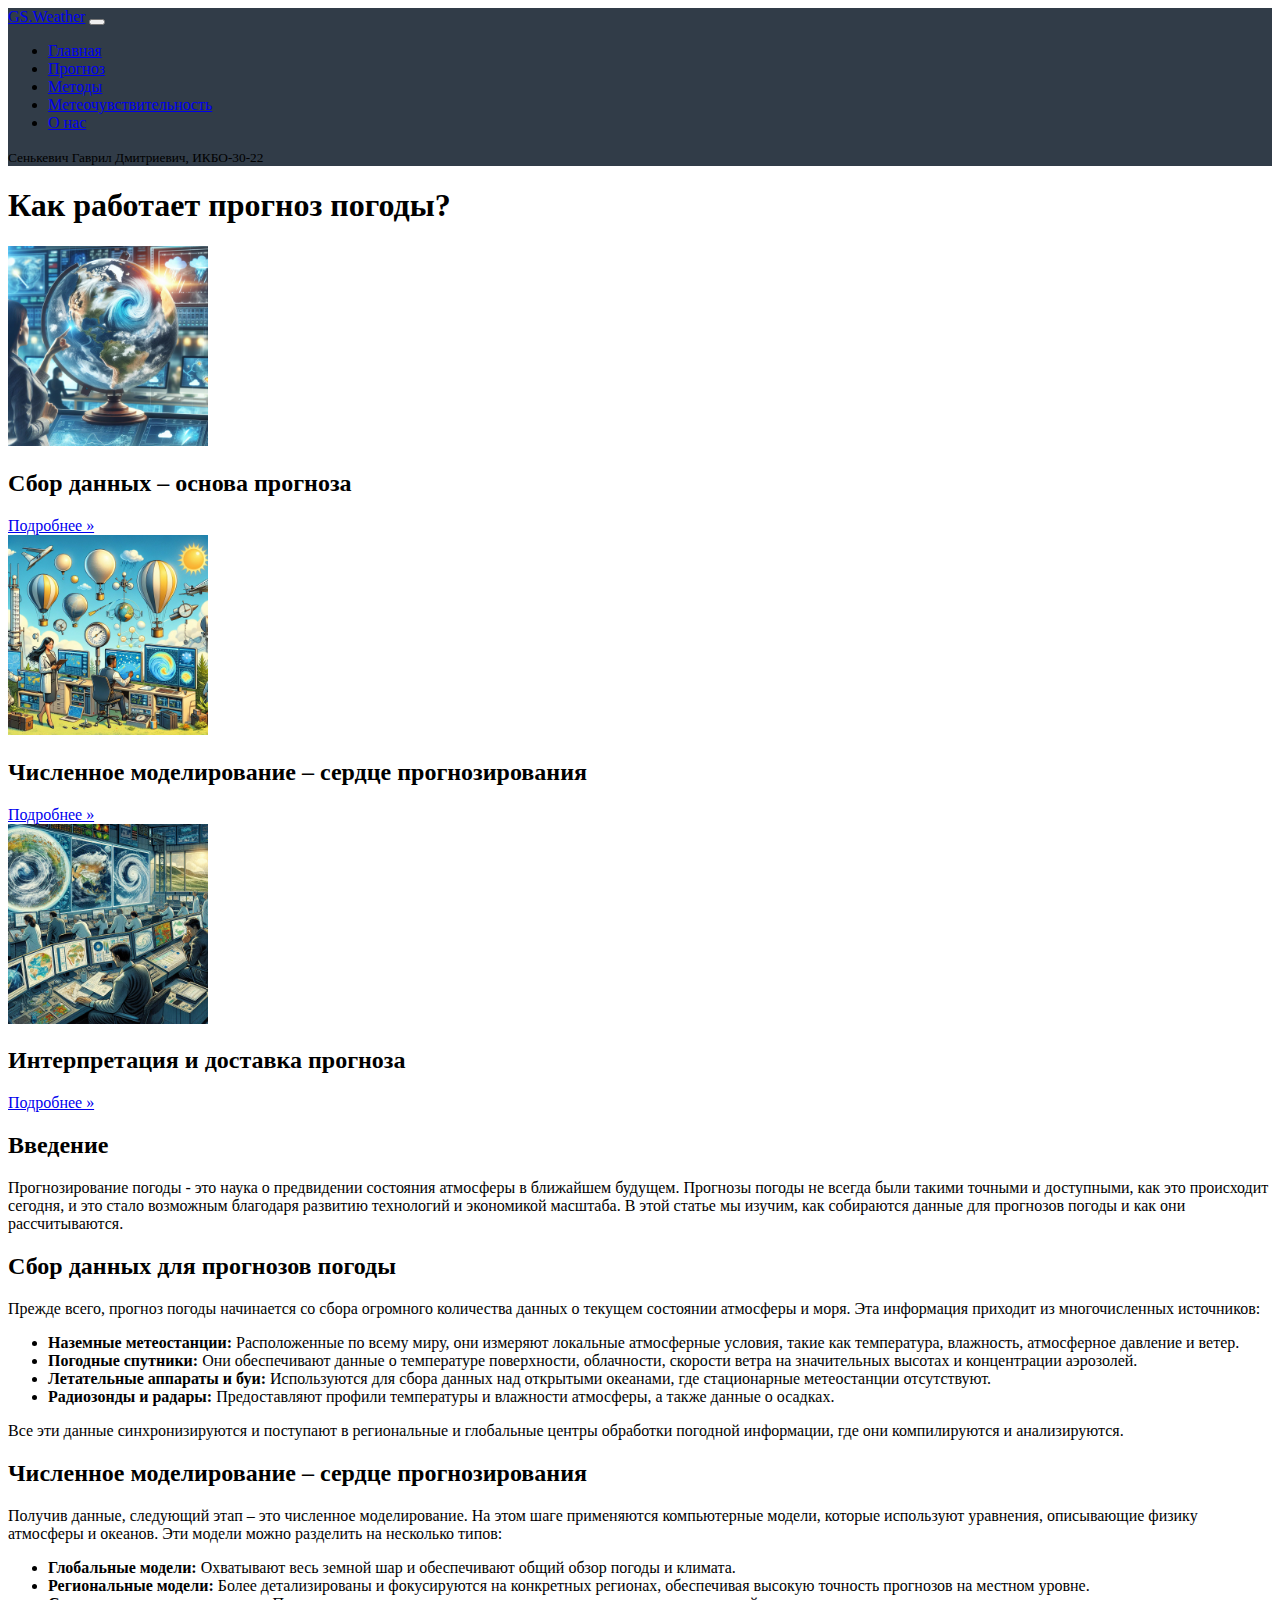
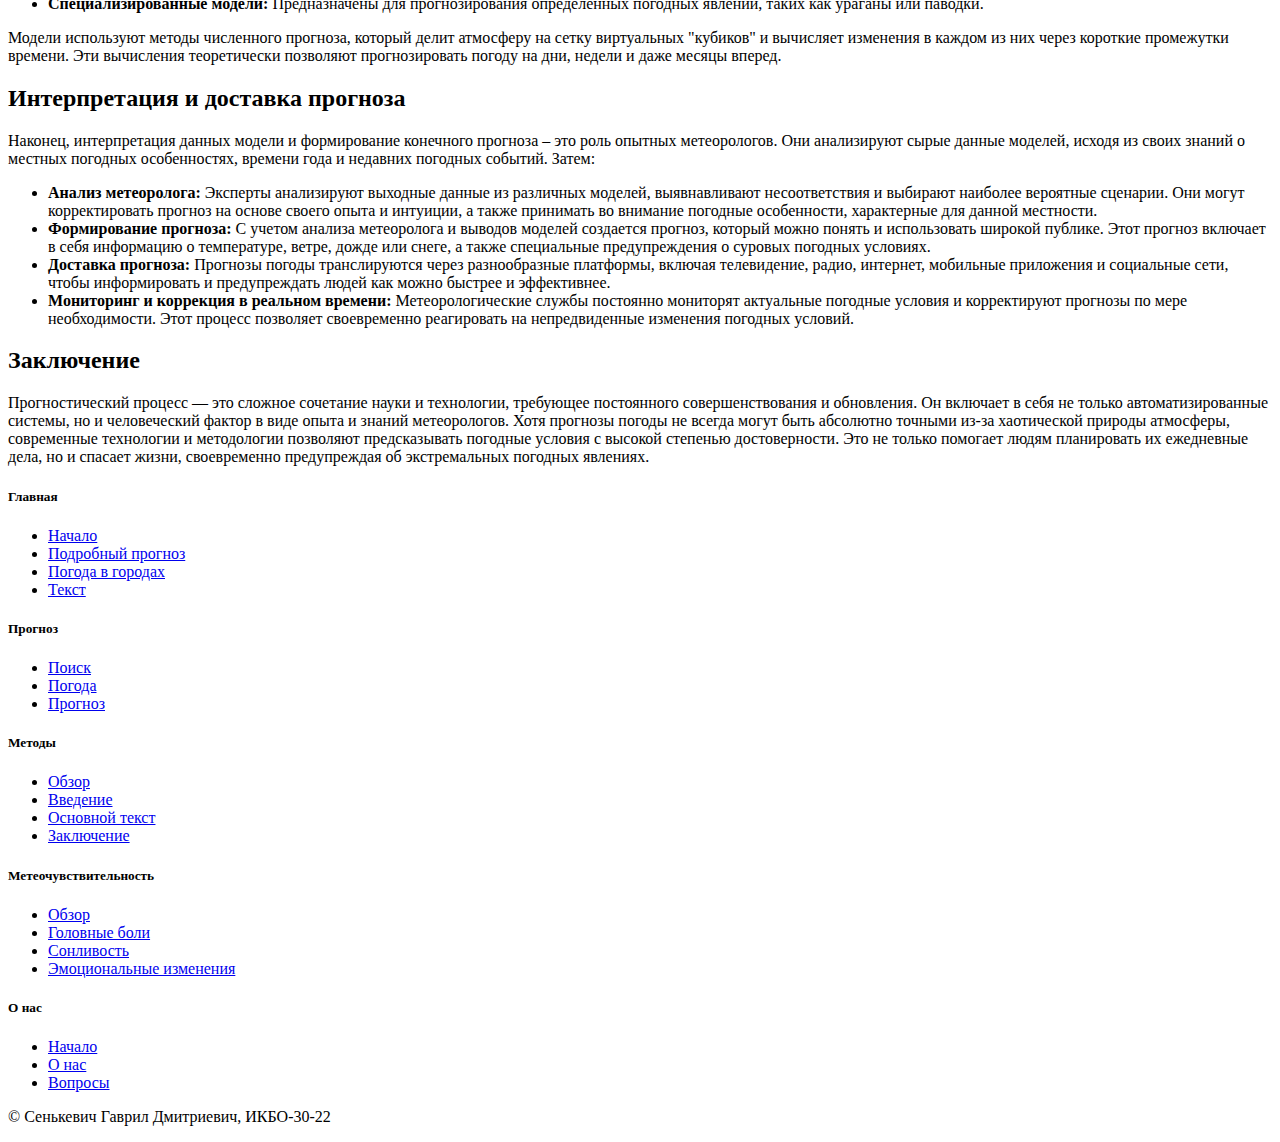
<file: methods.html>
<!DOCTYPE html>
<html lang="ru">
<head>
    <meta charset="UTF-8">
    <meta name="viewport" content="width=device-width, initial-scale=1.0">
    <title>Погода на месяц</title>
    <link rel="icon" href="images/favicon.ico" sizes="any">
    <link href="https://cdn.jsdelivr.net/npm/bootstrap@5.3.2/dist/css/bootstrap.min.css" rel="stylesheet" integrity="sha384-T3c6CoIi6uLrA9TneNEoa7RxnatzjcDSCmG1MXxSR1GAsXEV/Dwwykc2MPK8M2HN" crossorigin="anonymous">
    <link rel="stylesheet" href="https://cdn.jsdelivr.net/npm/bootstrap-icons@1.11.2/font/bootstrap-icons.min.css">
    <link rel="stylesheet" href="styles/common.css">
</head>
<body>
    <div class="container">
        <nav class="navbar navbar-dark navbar-expand-lg my-4 px-3 rounded-4 lead">
            <div class="container-fluid">
                <a class="navbar-brand text-light" href="/">GS.Weather</a>
                <button class="navbar-toggler" type="button" data-bs-toggle="collapse" data-bs-target="#navbarText" aria-controls="navbarText" aria-expanded="false" aria-label="Toggle navigation">
                    <span class="navbar-toggler-icon text-light"></span>
                </button>
                <div class="collapse navbar-collapse" id="navbarText">
                    <ul class="navbar-nav me-auto align-items-center text-nowrap mb-2 mb-lg-0">
                        <li class="nav-item"><a href="/" class="nav-link active text-light" aria-current="page">Главная</a></li>
                        <li class="nav-item"><a href="/forecast.html" class="nav-link text-light">Прогноз</a></li>
                        <li class="nav-item"><a href="/methods.html" class="nav-link text-light">Методы</a></li>
                        <li class="nav-item"><a href="/sensitivity.html" class="nav-link text-light">Метеочувствительность</a></li>
                        <li class="nav-item"><a href="/about.html" class="nav-link text-light">О нас</a></li>
                    </ul>
                    <span class="navbar-text text-light ms-lg-3 d-flex align-items-center justify-content-center">
                        <small>Сенькевич Гаврил Дмитриевич, ИКБО-30-22</small>
                    </span>
                </div>
            </div>
        </nav>
    </div>

    <div class="container">
        <main>
            <h1 id="overview">Как работает прогноз погоды?</h1>
            <div class="row m-5">
                <div class="col-lg-4">
                    <img class="bd-placeholder-img rounded-circle mx-auto d-block" width="200" height="200" src="images/methods_intro.jpg" role="img" aria-label="Placeholder" preserveAspectRatio="xMidYMid slice" focusable="false"></img>
                    <div class="mt-4 py-2 text-center">
                        <h2 class="fw-normal">Сбор данных – основа прогноза</h2>
                        <a class="btn btn-primary my-2" href="#data">Подробнее »</a>
                    </div>
                </div>
                <div class="col-lg-4">
                    <img class="bd-placeholder-img rounded-circle mx-auto d-block" width="200" height="200" src="images/methods_data.jpg" role="img" aria-label="Placeholder" preserveAspectRatio="xMidYMid slice" focusable="false"></img>
                    <div class="mt-4 py-2 text-center">
                        <h2 class="fw-normal">Численное моделирование – сердце прогнозирования</h2>
                        <a class="btn btn-primary my-2" href="#modeling">Подробнее »</a>
                    </div>
                </div>
                <div class="col-lg-4">
                    <img class="bd-placeholder-img rounded-circle mx-auto d-block" width="200" height="200" src="images/methods_computing.jpg" role="img" aria-label="Placeholder" preserveAspectRatio="xMidYMid slice" focusable="false"></img>
                    <div class="mt-4 py-2 text-center">
                        <h2 class="fw-normal">Интерпретация и доставка прогноза</h2>
                        <a class="btn btn-primary my-2" href="#forecast">Подробнее »</a>
                    </div>
                </div>
            </div>

            <div class="lead">
                <h2 id="intro" class="mb-3">Введение</h2>
                <p>
                    Прогнозирование погоды - это наука о предвидении состояния атмосферы в ближайшем будущем. Прогнозы погоды не всегда были такими точными и доступными, как это происходит сегодня, и это стало возможным благодаря развитию технологий и экономикой масштаба. В этой статье мы изучим, как собираются данные для прогнозов погоды и как они рассчитываются.
                </p>

                <h2 id="data" class="mb-3">Сбор данных для прогнозов погоды</h2>
                <p>Прежде всего, прогноз погоды начинается со сбора огромного количества данных о текущем состоянии атмосферы и моря. Эта информация приходит из многочисленных источников:</p>
                <ul>
                    <li><b>Наземные метеостанции:</b> Расположенные по всему миру, они измеряют локальные атмосферные условия, такие как температура, влажность, атмосферное давление и ветер.</li>
                    <li><b>Погодные спутники:</b> Они обеспечивают данные о температуре поверхности, облачности, скорости ветра на значительных высотах и концентрации аэрозолей.</li>
                    <li><b>Летательные аппараты и буи:</b> Используются для сбора данных над открытыми океанами, где стационарные метеостанции отсутствуют.</li>
                    <li><b>Радиозонды и радары:</b> Предоставляют профили температуры и влажности атмосферы, а также данные о осадках.</li>
                </ul>
                <p>Все эти данные синхронизируются и поступают в региональные и глобальные центры обработки погодной информации, где они компилируются и анализируются.</p>

                <h2 id="modeling" class="mb-3">Численное моделирование – сердце прогнозирования</h2>
                <p>Получив данные, следующий этап – это численное моделирование. На этом шаге применяются компьютерные модели, которые используют уравнения, описывающие физику атмосферы и океанов. Эти модели можно разделить на несколько типов:</p>
                <ul>
                    <li><b>Глобальные модели:</b> Охватывают весь земной шар и обеспечивают общий обзор погоды и климата.</li>
                    <li><b>Региональные модели:</b> Более детализированы и фокусируются на конкретных регионах, обеспечивая высокую точность прогнозов на местном уровне.</li>
                    <li><b>Специализированные модели:</b> Предназначены для прогнозирования определенных погодных явлений, таких как ураганы или паводки.</li>
                </ul>
                <p>Модели используют методы численного прогноза, который делит атмосферу на сетку виртуальных "кубиков" и вычисляет изменения в каждом из них через короткие промежутки времени. Эти вычисления теоретически позволяют прогнозировать погоду на дни, недели и даже месяцы вперед.</p>

                <h2 id="forecast" class="mb-3">Интерпретация и доставка прогноза</h2>
                <p>Наконец, интерпретация данных модели и формирование конечного прогноза – это роль опытных метеорологов. Они анализируют сырые данные моделей, исходя из своих знаний о местных погодных особенностях, времени года и недавних погодных событий. Затем:
                <ul>
                    <li><b>Анализ метеоролога:</b> Эксперты анализируют выходные данные из различных моделей, выявнавливают несоответствия и выбирают наиболее вероятные сценарии. Они могут корректировать прогноз на основе своего опыта и интуиции, а также принимать во внимание погодные особенности, характерные для данной местности.</li>
                    <li><b>Формирование прогноза:</b> С учетом анализа метеоролога и выводов моделей создается прогноз, который можно понять и использовать широкой публике. Этот прогноз включает в себя информацию о температуре, ветре, дожде или снеге, а также специальные предупреждения о суровых погодных условиях.</li>
                    <li><b>Доставка прогноза:</b> Прогнозы погоды транслируются через разнообразные платформы, включая телевидение, радио, интернет, мобильные приложения и социальные сети, чтобы информировать и предупреждать людей как можно быстрее и эффективнее.</li>
                    <li><b>Мониторинг и коррекция в реальном времени:</b> Метеорологические службы постоянно мониторят актуальные погодные условия и корректируют прогнозы по мере необходимости. Этот процесс позволяет своевременно реагировать на непредвиденные изменения погодных условий.</li>
                </ul>

                <h2 id="outro" class="mb-3">Заключение</h2>
                <p>Прогностический процесс — это сложное сочетание науки и технологии, требующее постоянного совершенствования и обновления. Он включает в себя не только автоматизированные системы, но и человеческий фактор в виде опыта и знаний метеорологов. Хотя прогнозы погоды не всегда могут быть абсолютно точными из-за хаотической природы атмосферы, современные технологии и методологии позволяют предсказывать погодные условия с высокой степенью достоверности. Это не только помогает людям планировать их ежедневные дела, но и спасает жизни, своевременно предупреждая об экстремальных погодных явлениях.</p>    
            </div>
        </main>
    </div>

    <div class="container pb-4">
        <footer class="border-top">
            <div class="row row-cols-1 row-cols-sm-2 row-cols-md-5 pt-5">
                <div class="col mb-3">
                    <h5>Главная</h5>
                    <ul class="nav flex-column">
                        <li class="nav-item mb-2"><a href="/#" class="nav-link p-0 text-body-secondary">Начало</a></li>
                        <li class="nav-item mb-2"><a href="/#forecast-input" class="nav-link p-0 text-body-secondary">Подробный прогноз</a></li>
                        <li class="nav-item mb-2"><a href="/#city-weather" class="nav-link p-0 text-body-secondary">Погода в городах</a></li>
                        <li class="nav-item mb-2"><a href="/#text" class="nav-link p-0 text-body-secondary">Текст</a></li>
                    </ul>
                </div>
        
                <div class="col mb-3">
                    <h5>Прогноз</h5>
                    <ul class="nav flex-column">
                        <li class="nav-item mb-2"><a href="/forecast.html#search" class="nav-link p-0 text-body-secondary">Поиск</a></li>
                        <li class="nav-item mb-2"><a href="/forecast.html#weather" class="nav-link p-0 text-body-secondary">Погода</a></li>
                        <li class="nav-item mb-2"><a href="/forecast.html#forecast" class="nav-link p-0 text-body-secondary">Прогноз</a></li>
                    </ul>
                </div>
        
                <div class="col mb-3">
                    <h5>Методы</h5>
                    <ul class="nav flex-column">
                        <li class="nav-item mb-2"><a href="/methods.html#overview" class="nav-link p-0 text-body-secondary">Обзор</a></li>
                        <li class="nav-item mb-2"><a href="/methods.html#intro" class="nav-link p-0 text-body-secondary">Введение</a></li>
                        <li class="nav-item mb-2"><a href="/methods.html#data" class="nav-link p-0 text-body-secondary">Основной текст</a></li>
                        <li class="nav-item mb-2"><a href="/methods.html#outro" class="nav-link p-0 text-body-secondary">Заключение</a></li>
                    </ul>
                </div>

                <div class="col mb-3">
                    <h5>Метеочувствительность</h5>
                    <ul class="nav flex-column">
                        <li class="nav-item mb-2"><a href="/sensitivity.html#overview" class="nav-link p-0 text-body-secondary">Обзор</a></li>
                        <li class="nav-item mb-2"><a href="/sensitivity.html#headaches" class="nav-link p-0 text-body-secondary">Головные боли</a></li>
                        <li class="nav-item mb-2"><a href="/sensitivity.html#sleep" class="nav-link p-0 text-body-secondary">Сонливость</a></li>
                        <li class="nav-item mb-2"><a href="/sensitivity.html#emotions" class="nav-link p-0 text-body-secondary">Эмоциональные изменения</a></li>
                    </ul>
                </div>

                <div class="col mb-3">
                    <h5>О нас</h5>
                    <ul class="nav flex-column">
                        <li class="nav-item mb-2"><a href="/about.html" class="nav-link p-0 text-body-secondary">Начало</a></li>
                        <li class="nav-item mb-2"><a href="/about.html#about" class="nav-link p-0 text-body-secondary">О нас</a></li>
                        <li class="nav-item mb-2"><a href="/about.html#questions" class="nav-link p-0 text-body-secondary">Вопросы</a></li>
                    </ul>
                </div>
            </div>

            <div class="text-center my-5">
                <p class="text-body-secondary">© Сенькевич Гаврил Дмитриевич, ИКБО-30-22</p>
            </div>
        </footer>
    </div>

    <script src="https://cdn.jsdelivr.net/npm/bootstrap@5.3.2/dist/js/bootstrap.bundle.min.js" integrity="sha384-C6RzsynM9kWDrMNeT87bh95OGNyZPhcTNXj1NW7RuBCsyN/o0jlpcV8Qyq46cDfL" crossorigin="anonymous"></script>
</body>
</html>
</file>
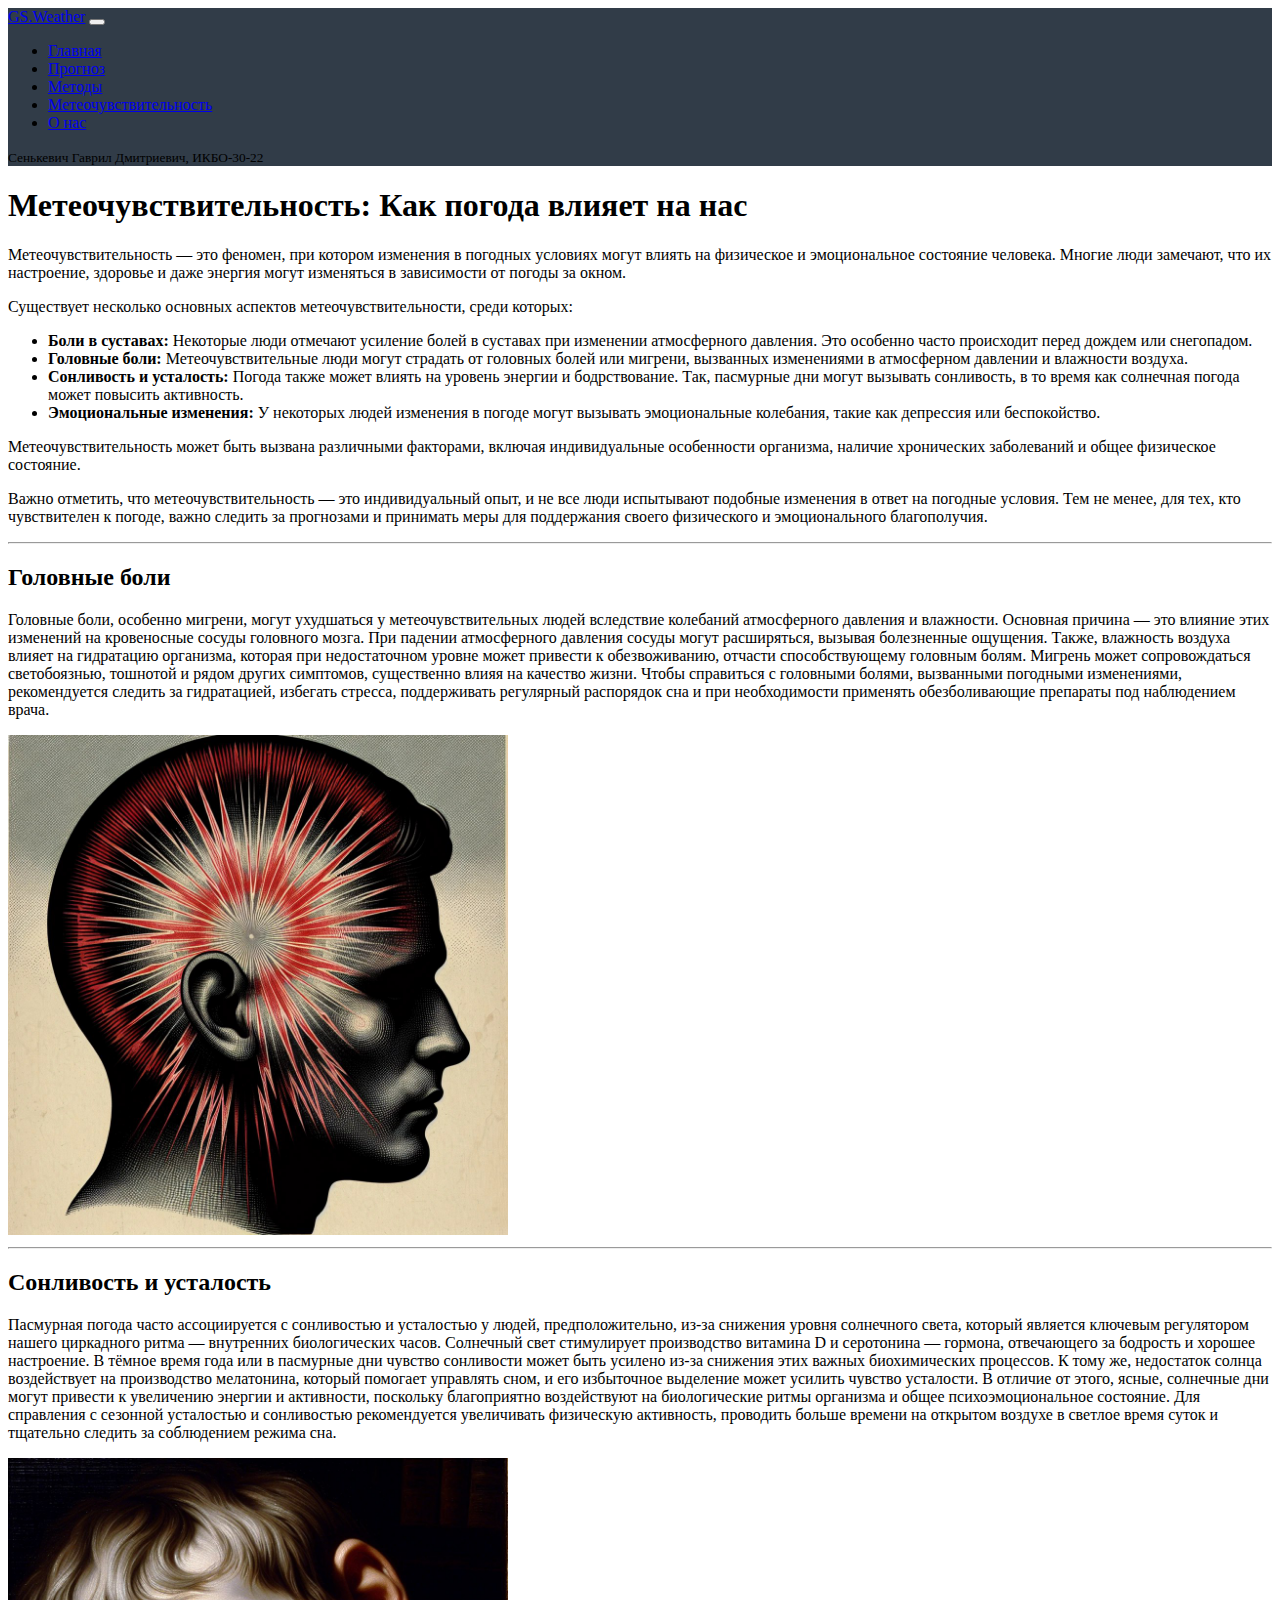
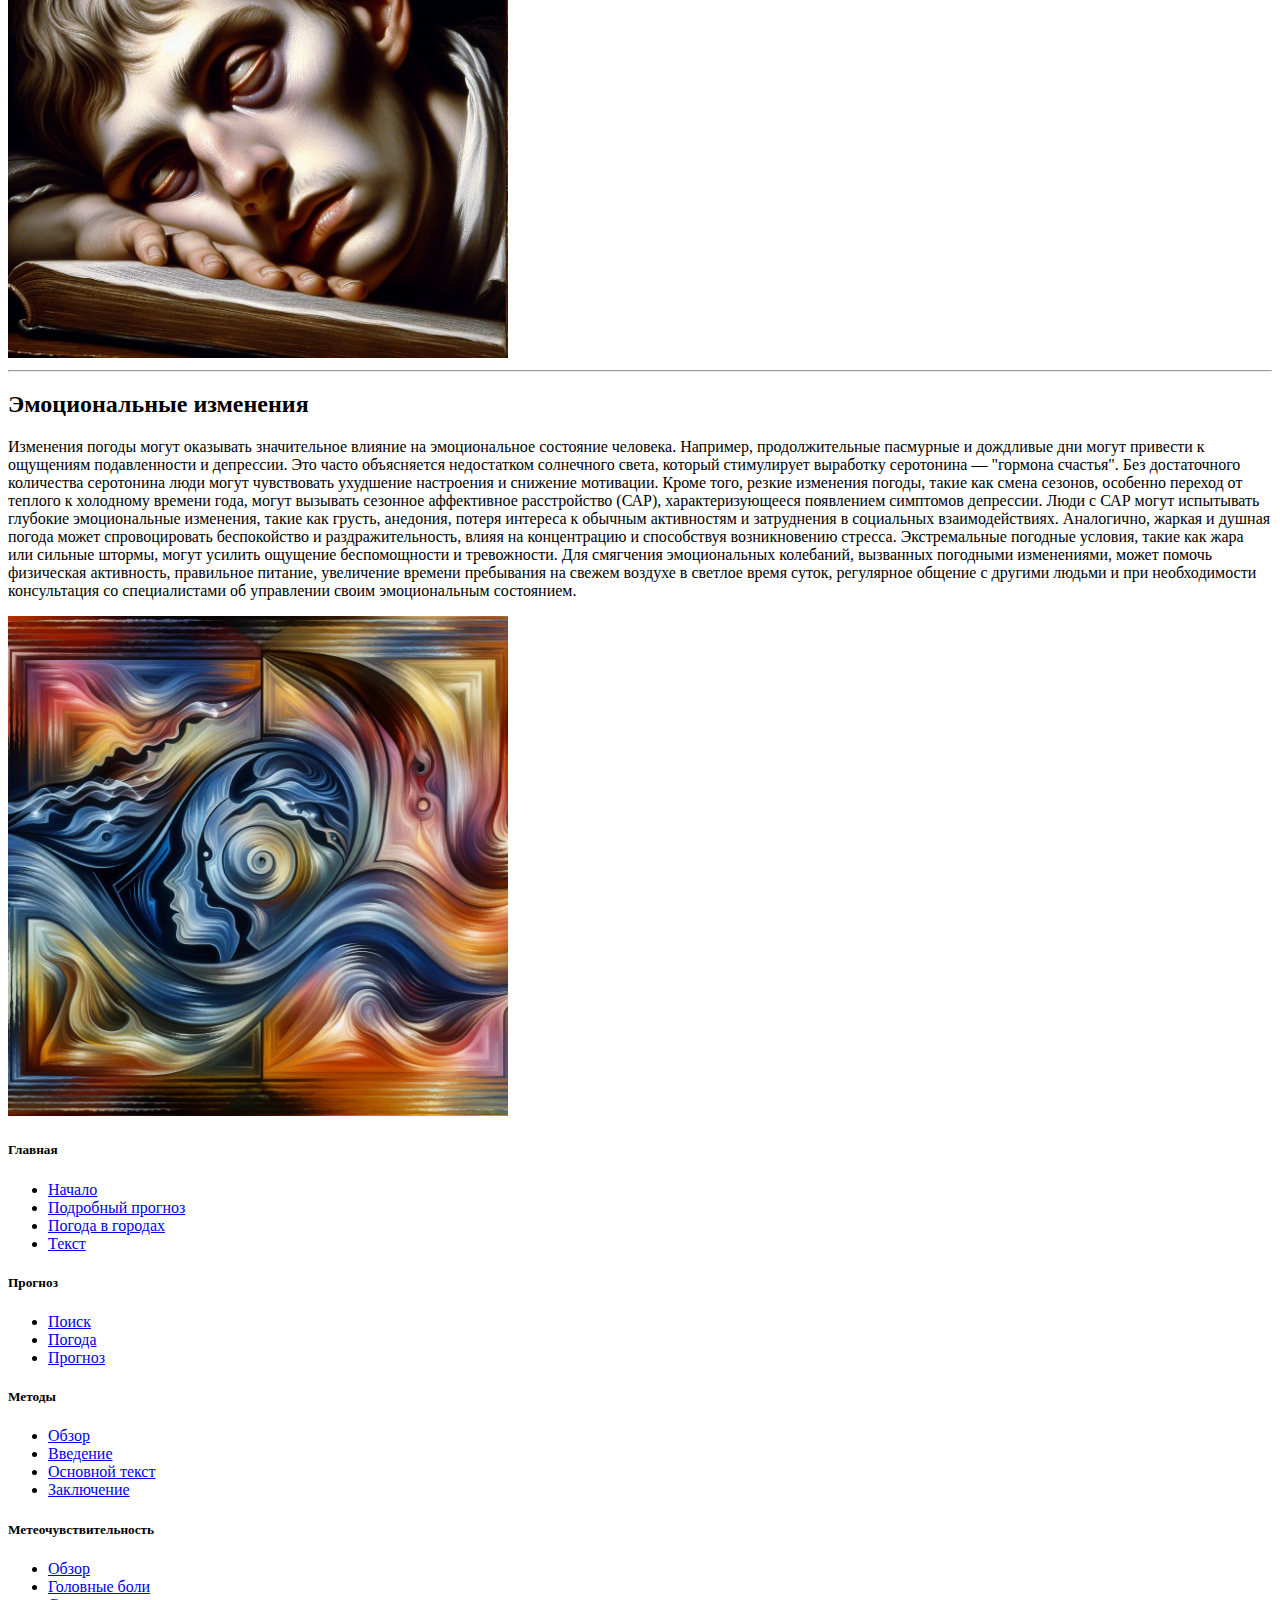
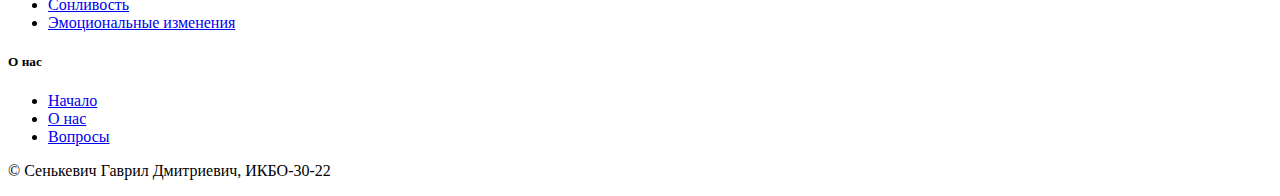
<file: sensitivity.html>
<!DOCTYPE html>
<html lang="ru">
<head>
    <meta charset="UTF-8">
    <meta name="viewport" content="width=device-width, initial-scale=1.0">
    <title>Погода на месяц</title>
    <link rel="icon" href="images/favicon.ico" sizes="any">
    <link href="https://cdn.jsdelivr.net/npm/bootstrap@5.3.2/dist/css/bootstrap.min.css" rel="stylesheet" integrity="sha384-T3c6CoIi6uLrA9TneNEoa7RxnatzjcDSCmG1MXxSR1GAsXEV/Dwwykc2MPK8M2HN" crossorigin="anonymous">
    <link rel="stylesheet" href="https://cdn.jsdelivr.net/npm/bootstrap-icons@1.11.2/font/bootstrap-icons.min.css">
    <link rel="stylesheet" href="styles/common.css">
</head>
<body>
    <div class="container">
        <nav class="navbar navbar-dark navbar-expand-lg my-4 px-3 rounded-4 lead">
            <div class="container-fluid">
                <a class="navbar-brand text-light" href="/">GS.Weather</a>
                <button class="navbar-toggler" type="button" data-bs-toggle="collapse" data-bs-target="#navbarText" aria-controls="navbarText" aria-expanded="false" aria-label="Toggle navigation">
                    <span class="navbar-toggler-icon text-light"></span>
                </button>
                <div class="collapse navbar-collapse" id="navbarText">
                    <ul class="navbar-nav me-auto align-items-center text-nowrap mb-2 mb-lg-0">
                        <li class="nav-item"><a href="/" class="nav-link active text-light" aria-current="page">Главная</a></li>
                        <li class="nav-item"><a href="/forecast.html" class="nav-link text-light">Прогноз</a></li>
                        <li class="nav-item"><a href="/methods.html" class="nav-link text-light">Методы</a></li>
                        <li class="nav-item"><a href="/sensitivity.html" class="nav-link text-light">Метеочувствительность</a></li>
                        <li class="nav-item"><a href="/about.html" class="nav-link text-light">О нас</a></li>
                    </ul>
                    <span class="navbar-text text-light ms-lg-3 d-flex align-items-center justify-content-center">
                        <small>Сенькевич Гаврил Дмитриевич, ИКБО-30-22</small>
                    </span>
                </div>
            </div>
        </nav>
    </div>

    <div class="container">
        <main>
            <div id="overview" class="lead">
                <h1 class="mb-4">Метеочувствительность: Как погода влияет на нас</h1>
                <p>Метеочувствительность — это феномен, при котором изменения в погодных условиях могут влиять на физическое и эмоциональное состояние человека. Многие люди замечают, что их настроение, здоровье и даже энергия могут изменяться в зависимости от погоды за окном.</p>
                <p>Существует несколько основных аспектов метеочувствительности, среди которых:</p>
                <ul>
                    <li><b>Боли в суставах:</b> Некоторые люди отмечают усиление болей в суставах при изменении атмосферного давления. Это особенно часто происходит перед дождем или снегопадом.</li>
                    <li><b>Головные боли:</b> Метеочувствительные люди могут страдать от головных болей или мигрени, вызванных изменениями в атмосферном давлении и влажности воздуха.</li>
                    <li><b>Сонливость и усталость:</b> Погода также может влиять на уровень энергии и бодрствование. Так, пасмурные дни могут вызывать сонливость, в то время как солнечная погода может повысить активность.</li>
                    <li><b>Эмоциональные изменения:</b> У некоторых людей изменения в погоде могут вызывать эмоциональные колебания, такие как депрессия или беспокойство.</li>
                </ul>
                <p>Метеочувствительность может быть вызвана различными факторами, включая индивидуальные особенности организма, наличие хронических заболеваний и общее физическое состояние.</p>
                <p>Важно отметить, что метеочувствительность — это индивидуальный опыт, и не все люди испытывают подобные изменения в ответ на погодные условия. Тем не менее, для тех, кто чувствителен к погоде, важно следить за прогнозами и принимать меры для поддержания своего физического и эмоционального благополучия.</p>
            </div>

            <hr class="featurette-divider">

            <div id="headaches" class="row featurette m-5">
                <div class="col-md-7">
                    <h2 class="featurette-heading fw-normal lh-1">Головные боли</h2>
                    <p class="lead">Головные боли, особенно мигрени, могут ухудшаться у метеочувствительных людей вследствие колебаний атмосферного давления и влажности. Основная причина — это влияние этих изменений на кровеносные сосуды головного мозга. При падении атмосферного давления сосуды могут расширяться, вызывая болезненные ощущения. Также, влажность воздуха влияет на гидратацию организма, которая при недостаточном уровне может привести к обезвоживанию, отчасти способствующему головным болям. Мигрень может сопровождаться светобоязнью, тошнотой и рядом других симптомов, существенно влияя на качество жизни. Чтобы справиться с головными болями, вызванными погодными изменениями, рекомендуется следить за гидратацией, избегать стресса, поддерживать регулярный распорядок сна и при необходимости применять обезболивающие препараты под наблюдением врача.</p>
                </div>
                <div class="col-md-5">
                    <img class="bd-placeholder-img bd-placeholder-img-lg featurette-image img-fluid mx-auto" width="500" height="500" src="images/sensitivity_headache.jpg" rolte="img" aria-label="Placeholder: 500x500" preserveAspectRatio="xMidYMid slice" focusable="false"></img>
                </div>
            </div>
          
            <hr class="featurette-divider">
          
            <div id="sleep" class="row featurette m-5">
                <div class="col-md-7 order-md-2">
                    <h2 class="featurette-heading fw-normal lh-1">Сонливость и усталость</h2>
                    <p class="lead">Пасмурная погода часто ассоциируется с сонливостью и усталостью у людей, предположительно, из-за снижения уровня солнечного света, который является ключевым регулятором нашего циркадного ритма — внутренних биологических часов. Солнечный свет стимулирует производство витамина D и серотонина — гормона, отвечающего за бодрость и хорошее настроение. В тёмное время года или в пасмурные дни чувство сонливости может быть усилено из-за снижения этих важных биохимических процессов. К тому же, недостаток солнца воздействует на производство мелатонина, который помогает управлять сном, и его избыточное выделение может усилить чувство усталости. В отличие от этого, ясные, солнечные дни могут привести к увеличению энергии и активности, поскольку благоприятно воздействуют на биологические ритмы организма и общее психоэмоциональное состояние. Для справления с сезонной усталостью и сонливостью рекомендуется увеличивать физическую активность, проводить больше времени на открытом воздухе в светлое время суток и тщательно следить за соблюдением режима сна.</p>
                </div>
                <div class="col-md-5 order-md-1">
                    <img class="bd-placeholder-img bd-placeholder-img-lg featurette-image img-fluid mx-auto" width="500" height="500" src="images/sensitivity_sleep.jpg" rolte="img" aria-label="Placeholder: 500x500" preserveAspectRatio="xMidYMid slice" focusable="false"></img>
                </div>
            </div>
          
            <hr class="featurette-divider">
          
            <div id="emotions" class="row featurette m-5">
                <div class="col-md-7">
                    <h2 class="featurette-heading fw-normal lh-1">Эмоциональные изменения</h2>
                    <p class="lead">Изменения погоды могут оказывать значительное влияние на эмоциональное состояние человека. Например, продолжительные пасмурные и дождливые дни могут привести к ощущениям подавленности и депрессии. Это часто объясняется недостатком солнечного света, который стимулирует выработку серотонина — "гормона счастья". Без достаточного количества серотонина люди могут чувствовать ухудшение настроения и снижение мотивации.

                        Кроме того, резкие изменения погоды, такие как смена сезонов, особенно переход от теплого к холодному времени года, могут вызывать сезонное аффективное расстройство (САР), характеризующееся появлением симптомов депрессии. Люди с САР могут испытывать глубокие эмоциональные изменения, такие как грусть, анедония, потеря интереса к обычным активностям и затруднения в социальных взаимодействиях.
                        
                        Аналогично, жаркая и душная погода может спровоцировать беспокойство и раздражительность, влияя на концентрацию и способствуя возникновению стресса. Экстремальные погодные условия, такие как жара или сильные штормы, могут усилить ощущение беспомощности и тревожности.
                        
                        Для смягчения эмоциональных колебаний, вызванных погодными изменениями, может помочь физическая активность, правильное питание, увеличение времени пребывания на свежем воздухе в светлое время суток, регулярное общение с другими людьми и при необходимости консультация со специалистами об управлении своим эмоциональным состоянием.</p>
                </div>
                <div class="col-md-5">
                    <img class="bd-placeholder-img bd-placeholder-img-lg featurette-image img-fluid mx-auto" width="500" height="500" src="images/sensitivity_emotions.jpg" rolte="img" aria-label="Placeholder: 500x500" preserveAspectRatio="xMidYMid slice" focusable="false"></img>
                </div>
            </div>
        </main>
    </div>

    <div class="container pb-4">
        <footer class="border-top">
            <div class="row row-cols-1 row-cols-sm-2 row-cols-md-5 pt-5">
                <div class="col mb-3">
                    <h5>Главная</h5>
                    <ul class="nav flex-column">
                        <li class="nav-item mb-2"><a href="/#" class="nav-link p-0 text-body-secondary">Начало</a></li>
                        <li class="nav-item mb-2"><a href="/#forecast-input" class="nav-link p-0 text-body-secondary">Подробный прогноз</a></li>
                        <li class="nav-item mb-2"><a href="/#city-weather" class="nav-link p-0 text-body-secondary">Погода в городах</a></li>
                        <li class="nav-item mb-2"><a href="/#text" class="nav-link p-0 text-body-secondary">Текст</a></li>
                    </ul>
                </div>
        
                <div class="col mb-3">
                    <h5>Прогноз</h5>
                    <ul class="nav flex-column">
                        <li class="nav-item mb-2"><a href="/forecast.html#search" class="nav-link p-0 text-body-secondary">Поиск</a></li>
                        <li class="nav-item mb-2"><a href="/forecast.html#weather" class="nav-link p-0 text-body-secondary">Погода</a></li>
                        <li class="nav-item mb-2"><a href="/forecast.html#forecast" class="nav-link p-0 text-body-secondary">Прогноз</a></li>
                    </ul>
                </div>
        
                <div class="col mb-3">
                    <h5>Методы</h5>
                    <ul class="nav flex-column">
                        <li class="nav-item mb-2"><a href="/methods.html#overview" class="nav-link p-0 text-body-secondary">Обзор</a></li>
                        <li class="nav-item mb-2"><a href="/methods.html#intro" class="nav-link p-0 text-body-secondary">Введение</a></li>
                        <li class="nav-item mb-2"><a href="/methods.html#data" class="nav-link p-0 text-body-secondary">Основной текст</a></li>
                        <li class="nav-item mb-2"><a href="/methods.html#outro" class="nav-link p-0 text-body-secondary">Заключение</a></li>
                    </ul>
                </div>

                <div class="col mb-3">
                    <h5>Метеочувствительность</h5>
                    <ul class="nav flex-column">
                        <li class="nav-item mb-2"><a href="/sensitivity.html#overview" class="nav-link p-0 text-body-secondary">Обзор</a></li>
                        <li class="nav-item mb-2"><a href="/sensitivity.html#headaches" class="nav-link p-0 text-body-secondary">Головные боли</a></li>
                        <li class="nav-item mb-2"><a href="/sensitivity.html#sleep" class="nav-link p-0 text-body-secondary">Сонливость</a></li>
                        <li class="nav-item mb-2"><a href="/sensitivity.html#emotions" class="nav-link p-0 text-body-secondary">Эмоциональные изменения</a></li>
                    </ul>
                </div>

                <div class="col mb-3">
                    <h5>О нас</h5>
                    <ul class="nav flex-column">
                        <li class="nav-item mb-2"><a href="/about.html" class="nav-link p-0 text-body-secondary">Начало</a></li>
                        <li class="nav-item mb-2"><a href="/about.html#about" class="nav-link p-0 text-body-secondary">О нас</a></li>
                        <li class="nav-item mb-2"><a href="/about.html#questions" class="nav-link p-0 text-body-secondary">Вопросы</a></li>
                    </ul>
                </div>
            </div>

            <div class="text-center my-5">
                <p class="text-body-secondary">© Сенькевич Гаврил Дмитриевич, ИКБО-30-22</p>
            </div>
        </footer>
    </div>

    <script src="https://cdn.jsdelivr.net/npm/bootstrap@5.3.2/dist/js/bootstrap.bundle.min.js" integrity="sha384-C6RzsynM9kWDrMNeT87bh95OGNyZPhcTNXj1NW7RuBCsyN/o0jlpcV8Qyq46cDfL" crossorigin="anonymous"></script>
</body>
</html>
</file>
<file: styles/common.css>
.navbar {
    background-color: #313C48;
}

#moscow-img, #spb-img, #novosibirsk-img {
    object-fit: cover; object-position: 25% 0%;
}
</file>
<file: styles/forecast.css>
main {
    visibility: visible;
}

.current-weather-card {
    margin-top: 5%;
    box-shadow: 0 0 10px rgba(0, 0, 0, 0.1);
    border-radius: 25px;
    overflow: hidden;
    display: grid;
    grid-template-columns: repeat(2, 1fr); 
    grid-template-areas: 
    "c1 c1"
    "c3 c4";
    width: 60%;
}

.current-weather-header {
    transition: all 0.7s ease-in-out;
    margin-bottom: 1px;
    grid-area: c1;
    text-align: center;
    padding: 35px;
    display: grid;
    grid-template-columns: repeat(2, 1fr); 
    grid-template-areas: 
    "h1 h5"
    "h1 h5"
    "h1 h6"
    "h1 h6";
}

.current-weather-date-time{
    margin-top: 10%;
    grid-area: h1;
    margin-left: -15px;
}

.current-weather-city {
    font-weight: 900;
    font-size: 35px;
}

.current-weather-date {
    font-weight: 500;
    font-size: 20px;
    margin-top: 4px;
}

.current-weather-time {
    font-weight: 400;
    font-size: 18px;
    margin-top: 8px;
}

.current-weather-day{
    font-weight: 700;
    font-size: 25px;
    margin-top: 10px;
}

.current-weather-info {
    transition: all 0.7s ease-in-out;
    display: flex;
    grid-area: c3;
    margin: 1px;
    align-items: center;
    justify-content: space-around;
    padding: 20px;
}

.current-weather-temperature {
    font-size: 60px;
    font-weight: 800;
}

.current-weather-header img {
    grid-area: h6;
    width: 70%;
    display: block;
    margin: -15px auto 0 auto;    
}

.current-weather-header p{
    grid-area: h5;
    font-size: 25px;
    font-weight: 300;
    text-align: center;
}

.current-weather-details {
    transition: all 0.7s ease-in-out;
    grid-area: c4;
    padding: 10px;
    margin: 1px;
}

.current-weather-detail {
    margin-bottom: 8px;
    font-size: 16px;
    font-weight: 100;
}

.current-weather-detail span {
    margin-right: 20%;
    float: right;
    font-size: 16px;
    font-weight: 900;
    margin-left: 40px;
}

.current-weather-details:hover, .current-weather-header:hover, .current-weather-info:hover, .current-weather-icon:hover{
    transform: scale(1.05);
    box-shadow: 0 0 100px rgba(0, 0, 0, 0.633);
}

.current-weather-header:hover,
.current-weather-icon:hover {
    transform: scale(1.05);
    box-shadow: 0 0 100px rgba(0, 0, 0, 0.633);
}

.current-weather-icon:hover + .current-weather-header {
    transform: scale(1.05);
}

@media screen and (max-width: 768px) {
    .current-weather-card {
        width: 105%;
    }

    .weather-card {
        width: 100%;
        margin: 1% 0;
    }

    .weather-card-image img {
        margin-left: 40%;
        width: 20%;
    }
}
</file>
